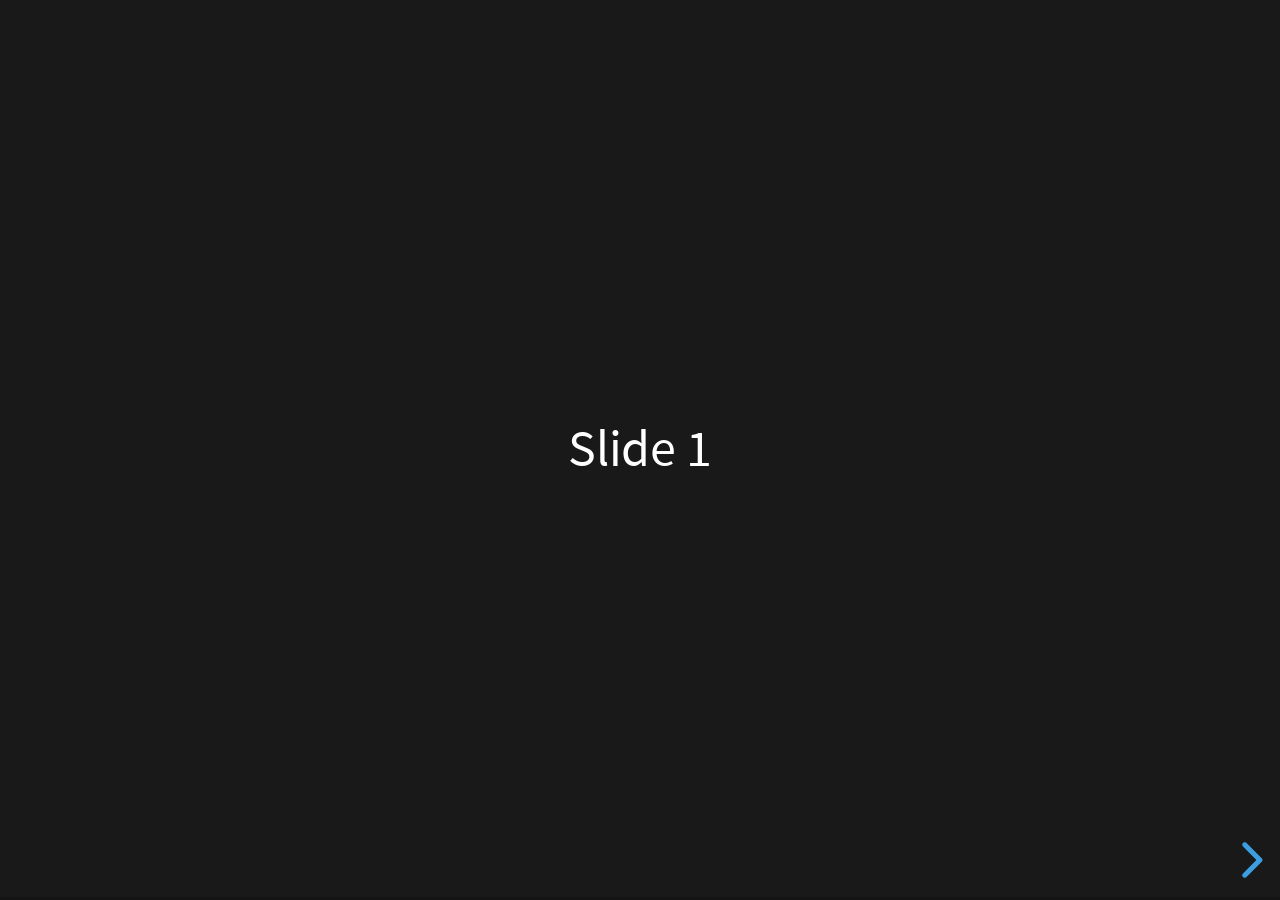
<file: reveal.js/index.html>
<!DOCTYPE html>
<html lang="en">
	<head>
		<meta charset="utf-8" />
		<meta
			name="viewport"
			content="width=device-width, initial-scale=1.0, maximum-scale=1.0, user-scalable=no"
		/>

		<title>reveal.js</title>

		<link rel="stylesheet" href="dist/reset.css" />
		<link rel="stylesheet" href="dist/reveal.css" />
		<link rel="stylesheet" href="dist/theme/black.css" />

		<!-- Theme used for syntax highlighted code -->
		<link rel="stylesheet" href="dist/plugin/highlight/monokai.css" />
	</head>
	<body>
		<div class="reveal">
			<div class="slides">
				<section>Slide 1</section>
				<section>Slide 2</section>
			</div>
		</div>

		<script src="dist/reveal.js"></script>
		<script src="dist/plugin/notes.js"></script>
		<script src="dist/plugin/markdown.js"></script>
		<script src="dist/plugin/highlight.js"></script>
		<script>
			// More info about initialization & config:
			// - https://revealjs.com/initialization/
			// - https://revealjs.com/config/
			Reveal.initialize({
				hash: true,

				// Learn about plugins: https://revealjs.com/plugins/
				plugins: [RevealMarkdown, RevealHighlight, RevealNotes],
			});
		</script>
	</body>
</html>
</file>
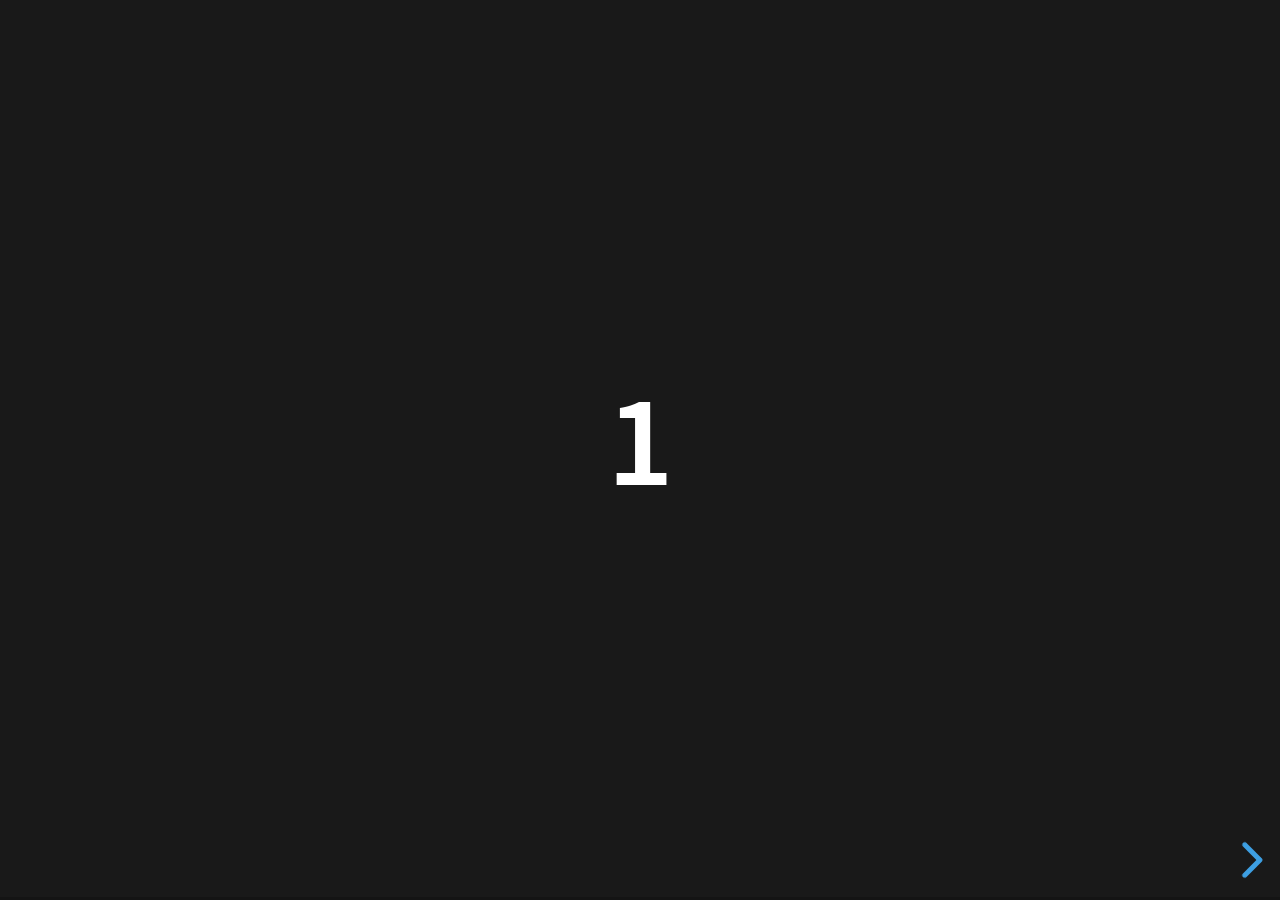
<file: reveal.js/examples/500-slides.html>
<!DOCTYPE html>
<html lang="en">
	<head>
		<meta charset="utf-8" />

		<title>reveal.js - 500 slides</title>

		<meta
			name="viewport"
			content="width=device-width, initial-scale=1.0, maximum-scale=1.0, user-scalable=no"
		/>

		<link rel="stylesheet" href="../dist/reveal.css" />
		<link rel="stylesheet" href="../dist/theme/black.css" />
	</head>

	<body>
		<div class="reveal">
			<div class="slides">
				<section><h1>1</h1></section>
				<section><h1>2</h1></section>
				<section><h1>3</h1></section>
				<section><h1>4</h1></section>
				<section><h1>5</h1></section>
				<section><h1>6</h1></section>
				<section><h1>7</h1></section>
				<section><h1>8</h1></section>
				<section><h1>9</h1></section>
				<section><h1>10</h1></section>
				<section><h1>11</h1></section>
				<section><h1>12</h1></section>
				<section><h1>13</h1></section>
				<section><h1>14</h1></section>
				<section><h1>15</h1></section>
				<section><h1>16</h1></section>
				<section><h1>17</h1></section>
				<section><h1>18</h1></section>
				<section><h1>19</h1></section>
				<section><h1>20</h1></section>
				<section><h1>21</h1></section>
				<section><h1>22</h1></section>
				<section><h1>23</h1></section>
				<section><h1>24</h1></section>
				<section><h1>25</h1></section>
				<section><h1>26</h1></section>
				<section><h1>27</h1></section>
				<section><h1>28</h1></section>
				<section><h1>29</h1></section>
				<section><h1>30</h1></section>
				<section><h1>31</h1></section>
				<section><h1>32</h1></section>
				<section><h1>33</h1></section>
				<section><h1>34</h1></section>
				<section><h1>35</h1></section>
				<section><h1>36</h1></section>
				<section><h1>37</h1></section>
				<section><h1>38</h1></section>
				<section><h1>39</h1></section>
				<section><h1>40</h1></section>
				<section><h1>41</h1></section>
				<section><h1>42</h1></section>
				<section><h1>43</h1></section>
				<section><h1>44</h1></section>
				<section><h1>45</h1></section>
				<section><h1>46</h1></section>
				<section><h1>47</h1></section>
				<section><h1>48</h1></section>
				<section><h1>49</h1></section>
				<section><h1>50</h1></section>
				<section><h1>51</h1></section>
				<section><h1>52</h1></section>
				<section><h1>53</h1></section>
				<section><h1>54</h1></section>
				<section><h1>55</h1></section>
				<section><h1>56</h1></section>
				<section><h1>57</h1></section>
				<section><h1>58</h1></section>
				<section><h1>59</h1></section>
				<section><h1>60</h1></section>
				<section><h1>61</h1></section>
				<section><h1>62</h1></section>
				<section><h1>63</h1></section>
				<section><h1>64</h1></section>
				<section><h1>65</h1></section>
				<section><h1>66</h1></section>
				<section><h1>67</h1></section>
				<section><h1>68</h1></section>
				<section><h1>69</h1></section>
				<section><h1>70</h1></section>
				<section><h1>71</h1></section>
				<section><h1>72</h1></section>
				<section><h1>73</h1></section>
				<section><h1>74</h1></section>
				<section><h1>75</h1></section>
				<section><h1>76</h1></section>
				<section><h1>77</h1></section>
				<section><h1>78</h1></section>
				<section><h1>79</h1></section>
				<section><h1>80</h1></section>
				<section><h1>81</h1></section>
				<section><h1>82</h1></section>
				<section><h1>83</h1></section>
				<section><h1>84</h1></section>
				<section><h1>85</h1></section>
				<section><h1>86</h1></section>
				<section><h1>87</h1></section>
				<section><h1>88</h1></section>
				<section><h1>89</h1></section>
				<section><h1>90</h1></section>
				<section><h1>91</h1></section>
				<section><h1>92</h1></section>
				<section><h1>93</h1></section>
				<section><h1>94</h1></section>
				<section><h1>95</h1></section>
				<section><h1>96</h1></section>
				<section><h1>97</h1></section>
				<section><h1>98</h1></section>
				<section><h1>99</h1></section>
				<section><h1>100</h1></section>
				<section><h1>101</h1></section>
				<section><h1>102</h1></section>
				<section><h1>103</h1></section>
				<section><h1>104</h1></section>
				<section><h1>105</h1></section>
				<section><h1>106</h1></section>
				<section><h1>107</h1></section>
				<section><h1>108</h1></section>
				<section><h1>109</h1></section>
				<section><h1>110</h1></section>
				<section><h1>111</h1></section>
				<section><h1>112</h1></section>
				<section><h1>113</h1></section>
				<section><h1>114</h1></section>
				<section><h1>115</h1></section>
				<section><h1>116</h1></section>
				<section><h1>117</h1></section>
				<section><h1>118</h1></section>
				<section><h1>119</h1></section>
				<section><h1>120</h1></section>
				<section><h1>121</h1></section>
				<section><h1>122</h1></section>
				<section><h1>123</h1></section>
				<section><h1>124</h1></section>
				<section><h1>125</h1></section>
				<section><h1>126</h1></section>
				<section><h1>127</h1></section>
				<section><h1>128</h1></section>
				<section><h1>129</h1></section>
				<section><h1>130</h1></section>
				<section><h1>131</h1></section>
				<section><h1>132</h1></section>
				<section><h1>133</h1></section>
				<section><h1>134</h1></section>
				<section><h1>135</h1></section>
				<section><h1>136</h1></section>
				<section><h1>137</h1></section>
				<section><h1>138</h1></section>
				<section><h1>139</h1></section>
				<section><h1>140</h1></section>
				<section><h1>141</h1></section>
				<section><h1>142</h1></section>
				<section><h1>143</h1></section>
				<section><h1>144</h1></section>
				<section><h1>145</h1></section>
				<section><h1>146</h1></section>
				<section><h1>147</h1></section>
				<section><h1>148</h1></section>
				<section><h1>149</h1></section>
				<section><h1>150</h1></section>
				<section><h1>151</h1></section>
				<section><h1>152</h1></section>
				<section><h1>153</h1></section>
				<section><h1>154</h1></section>
				<section><h1>155</h1></section>
				<section><h1>156</h1></section>
				<section><h1>157</h1></section>
				<section><h1>158</h1></section>
				<section><h1>159</h1></section>
				<section><h1>160</h1></section>
				<section><h1>161</h1></section>
				<section><h1>162</h1></section>
				<section><h1>163</h1></section>
				<section><h1>164</h1></section>
				<section><h1>165</h1></section>
				<section><h1>166</h1></section>
				<section><h1>167</h1></section>
				<section><h1>168</h1></section>
				<section><h1>169</h1></section>
				<section><h1>170</h1></section>
				<section><h1>171</h1></section>
				<section><h1>172</h1></section>
				<section><h1>173</h1></section>
				<section><h1>174</h1></section>
				<section><h1>175</h1></section>
				<section><h1>176</h1></section>
				<section><h1>177</h1></section>
				<section><h1>178</h1></section>
				<section><h1>179</h1></section>
				<section><h1>180</h1></section>
				<section><h1>181</h1></section>
				<section><h1>182</h1></section>
				<section><h1>183</h1></section>
				<section><h1>184</h1></section>
				<section><h1>185</h1></section>
				<section><h1>186</h1></section>
				<section><h1>187</h1></section>
				<section><h1>188</h1></section>
				<section><h1>189</h1></section>
				<section><h1>190</h1></section>
				<section><h1>191</h1></section>
				<section><h1>192</h1></section>
				<section><h1>193</h1></section>
				<section><h1>194</h1></section>
				<section><h1>195</h1></section>
				<section><h1>196</h1></section>
				<section><h1>197</h1></section>
				<section><h1>198</h1></section>
				<section><h1>199</h1></section>
				<section><h1>200</h1></section>
				<section><h1>201</h1></section>
				<section><h1>202</h1></section>
				<section><h1>203</h1></section>
				<section><h1>204</h1></section>
				<section><h1>205</h1></section>
				<section><h1>206</h1></section>
				<section><h1>207</h1></section>
				<section><h1>208</h1></section>
				<section><h1>209</h1></section>
				<section><h1>210</h1></section>
				<section><h1>211</h1></section>
				<section><h1>212</h1></section>
				<section><h1>213</h1></section>
				<section><h1>214</h1></section>
				<section><h1>215</h1></section>
				<section><h1>216</h1></section>
				<section><h1>217</h1></section>
				<section><h1>218</h1></section>
				<section><h1>219</h1></section>
				<section><h1>220</h1></section>
				<section><h1>221</h1></section>
				<section><h1>222</h1></section>
				<section><h1>223</h1></section>
				<section><h1>224</h1></section>
				<section><h1>225</h1></section>
				<section><h1>226</h1></section>
				<section><h1>227</h1></section>
				<section><h1>228</h1></section>
				<section><h1>229</h1></section>
				<section><h1>230</h1></section>
				<section><h1>231</h1></section>
				<section><h1>232</h1></section>
				<section><h1>233</h1></section>
				<section><h1>234</h1></section>
				<section><h1>235</h1></section>
				<section><h1>236</h1></section>
				<section><h1>237</h1></section>
				<section><h1>238</h1></section>
				<section><h1>239</h1></section>
				<section><h1>240</h1></section>
				<section><h1>241</h1></section>
				<section><h1>242</h1></section>
				<section><h1>243</h1></section>
				<section><h1>244</h1></section>
				<section><h1>245</h1></section>
				<section><h1>246</h1></section>
				<section><h1>247</h1></section>
				<section><h1>248</h1></section>
				<section><h1>249</h1></section>
				<section><h1>250</h1></section>
				<section><h1>251</h1></section>
				<section><h1>252</h1></section>
				<section><h1>253</h1></section>
				<section><h1>254</h1></section>
				<section><h1>255</h1></section>
				<section><h1>256</h1></section>
				<section><h1>257</h1></section>
				<section><h1>258</h1></section>
				<section><h1>259</h1></section>
				<section><h1>260</h1></section>
				<section><h1>261</h1></section>
				<section><h1>262</h1></section>
				<section><h1>263</h1></section>
				<section><h1>264</h1></section>
				<section><h1>265</h1></section>
				<section><h1>266</h1></section>
				<section><h1>267</h1></section>
				<section><h1>268</h1></section>
				<section><h1>269</h1></section>
				<section><h1>270</h1></section>
				<section><h1>271</h1></section>
				<section><h1>272</h1></section>
				<section><h1>273</h1></section>
				<section><h1>274</h1></section>
				<section><h1>275</h1></section>
				<section><h1>276</h1></section>
				<section><h1>277</h1></section>
				<section><h1>278</h1></section>
				<section><h1>279</h1></section>
				<section><h1>280</h1></section>
				<section><h1>281</h1></section>
				<section><h1>282</h1></section>
				<section><h1>283</h1></section>
				<section><h1>284</h1></section>
				<section><h1>285</h1></section>
				<section><h1>286</h1></section>
				<section><h1>287</h1></section>
				<section><h1>288</h1></section>
				<section><h1>289</h1></section>
				<section><h1>290</h1></section>
				<section><h1>291</h1></section>
				<section><h1>292</h1></section>
				<section><h1>293</h1></section>
				<section><h1>294</h1></section>
				<section><h1>295</h1></section>
				<section><h1>296</h1></section>
				<section><h1>297</h1></section>
				<section><h1>298</h1></section>
				<section><h1>299</h1></section>
				<section><h1>300</h1></section>
				<section><h1>301</h1></section>
				<section><h1>302</h1></section>
				<section><h1>303</h1></section>
				<section><h1>304</h1></section>
				<section><h1>305</h1></section>
				<section><h1>306</h1></section>
				<section><h1>307</h1></section>
				<section><h1>308</h1></section>
				<section><h1>309</h1></section>
				<section><h1>310</h1></section>
				<section><h1>311</h1></section>
				<section><h1>312</h1></section>
				<section><h1>313</h1></section>
				<section><h1>314</h1></section>
				<section><h1>315</h1></section>
				<section><h1>316</h1></section>
				<section><h1>317</h1></section>
				<section><h1>318</h1></section>
				<section><h1>319</h1></section>
				<section><h1>320</h1></section>
				<section><h1>321</h1></section>
				<section><h1>322</h1></section>
				<section><h1>323</h1></section>
				<section><h1>324</h1></section>
				<section><h1>325</h1></section>
				<section><h1>326</h1></section>
				<section><h1>327</h1></section>
				<section><h1>328</h1></section>
				<section><h1>329</h1></section>
				<section><h1>330</h1></section>
				<section><h1>331</h1></section>
				<section><h1>332</h1></section>
				<section><h1>333</h1></section>
				<section><h1>334</h1></section>
				<section><h1>335</h1></section>
				<section><h1>336</h1></section>
				<section><h1>337</h1></section>
				<section><h1>338</h1></section>
				<section><h1>339</h1></section>
				<section><h1>340</h1></section>
				<section><h1>341</h1></section>
				<section><h1>342</h1></section>
				<section><h1>343</h1></section>
				<section><h1>344</h1></section>
				<section><h1>345</h1></section>
				<section><h1>346</h1></section>
				<section><h1>347</h1></section>
				<section><h1>348</h1></section>
				<section><h1>349</h1></section>
				<section><h1>350</h1></section>
				<section><h1>351</h1></section>
				<section><h1>352</h1></section>
				<section><h1>353</h1></section>
				<section><h1>354</h1></section>
				<section><h1>355</h1></section>
				<section><h1>356</h1></section>
				<section><h1>357</h1></section>
				<section><h1>358</h1></section>
				<section><h1>359</h1></section>
				<section><h1>360</h1></section>
				<section><h1>361</h1></section>
				<section><h1>362</h1></section>
				<section><h1>363</h1></section>
				<section><h1>364</h1></section>
				<section><h1>365</h1></section>
				<section><h1>366</h1></section>
				<section><h1>367</h1></section>
				<section><h1>368</h1></section>
				<section><h1>369</h1></section>
				<section><h1>370</h1></section>
				<section><h1>371</h1></section>
				<section><h1>372</h1></section>
				<section><h1>373</h1></section>
				<section><h1>374</h1></section>
				<section><h1>375</h1></section>
				<section><h1>376</h1></section>
				<section><h1>377</h1></section>
				<section><h1>378</h1></section>
				<section><h1>379</h1></section>
				<section><h1>380</h1></section>
				<section><h1>381</h1></section>
				<section><h1>382</h1></section>
				<section><h1>383</h1></section>
				<section><h1>384</h1></section>
				<section><h1>385</h1></section>
				<section><h1>386</h1></section>
				<section><h1>387</h1></section>
				<section><h1>388</h1></section>
				<section><h1>389</h1></section>
				<section><h1>390</h1></section>
				<section><h1>391</h1></section>
				<section><h1>392</h1></section>
				<section><h1>393</h1></section>
				<section><h1>394</h1></section>
				<section><h1>395</h1></section>
				<section><h1>396</h1></section>
				<section><h1>397</h1></section>
				<section><h1>398</h1></section>
				<section><h1>399</h1></section>
				<section><h1>400</h1></section>
				<section><h1>401</h1></section>
				<section><h1>402</h1></section>
				<section><h1>403</h1></section>
				<section><h1>404</h1></section>
				<section><h1>405</h1></section>
				<section><h1>406</h1></section>
				<section><h1>407</h1></section>
				<section><h1>408</h1></section>
				<section><h1>409</h1></section>
				<section><h1>410</h1></section>
				<section><h1>411</h1></section>
				<section><h1>412</h1></section>
				<section><h1>413</h1></section>
				<section><h1>414</h1></section>
				<section><h1>415</h1></section>
				<section><h1>416</h1></section>
				<section><h1>417</h1></section>
				<section><h1>418</h1></section>
				<section><h1>419</h1></section>
				<section><h1>420</h1></section>
				<section><h1>421</h1></section>
				<section><h1>422</h1></section>
				<section><h1>423</h1></section>
				<section><h1>424</h1></section>
				<section><h1>425</h1></section>
				<section><h1>426</h1></section>
				<section><h1>427</h1></section>
				<section><h1>428</h1></section>
				<section><h1>429</h1></section>
				<section><h1>430</h1></section>
				<section><h1>431</h1></section>
				<section><h1>432</h1></section>
				<section><h1>433</h1></section>
				<section><h1>434</h1></section>
				<section><h1>435</h1></section>
				<section><h1>436</h1></section>
				<section><h1>437</h1></section>
				<section><h1>438</h1></section>
				<section><h1>439</h1></section>
				<section><h1>440</h1></section>
				<section><h1>441</h1></section>
				<section><h1>442</h1></section>
				<section><h1>443</h1></section>
				<section><h1>444</h1></section>
				<section><h1>445</h1></section>
				<section><h1>446</h1></section>
				<section><h1>447</h1></section>
				<section><h1>448</h1></section>
				<section><h1>449</h1></section>
				<section><h1>450</h1></section>
				<section><h1>451</h1></section>
				<section><h1>452</h1></section>
				<section><h1>453</h1></section>
				<section><h1>454</h1></section>
				<section><h1>455</h1></section>
				<section><h1>456</h1></section>
				<section><h1>457</h1></section>
				<section><h1>458</h1></section>
				<section><h1>459</h1></section>
				<section><h1>460</h1></section>
				<section><h1>461</h1></section>
				<section><h1>462</h1></section>
				<section><h1>463</h1></section>
				<section><h1>464</h1></section>
				<section><h1>465</h1></section>
				<section><h1>466</h1></section>
				<section><h1>467</h1></section>
				<section><h1>468</h1></section>
				<section><h1>469</h1></section>
				<section><h1>470</h1></section>
				<section><h1>471</h1></section>
				<section><h1>472</h1></section>
				<section><h1>473</h1></section>
				<section><h1>474</h1></section>
				<section><h1>475</h1></section>
				<section><h1>476</h1></section>
				<section><h1>477</h1></section>
				<section><h1>478</h1></section>
				<section><h1>479</h1></section>
				<section><h1>480</h1></section>
				<section><h1>481</h1></section>
				<section><h1>482</h1></section>
				<section><h1>483</h1></section>
				<section><h1>484</h1></section>
				<section><h1>485</h1></section>
				<section><h1>486</h1></section>
				<section><h1>487</h1></section>
				<section><h1>488</h1></section>
				<section><h1>489</h1></section>
				<section><h1>490</h1></section>
				<section><h1>491</h1></section>
				<section><h1>492</h1></section>
				<section><h1>493</h1></section>
				<section><h1>494</h1></section>
				<section><h1>495</h1></section>
				<section><h1>496</h1></section>
				<section><h1>497</h1></section>
				<section><h1>498</h1></section>
				<section><h1>499</h1></section>
			</div>
		</div>

		<script src="../dist/reveal.js"></script>
		<script>
			Reveal.initialize({
				transition: 'linear',
			});
		</script>
	</body>
</html>
</file>
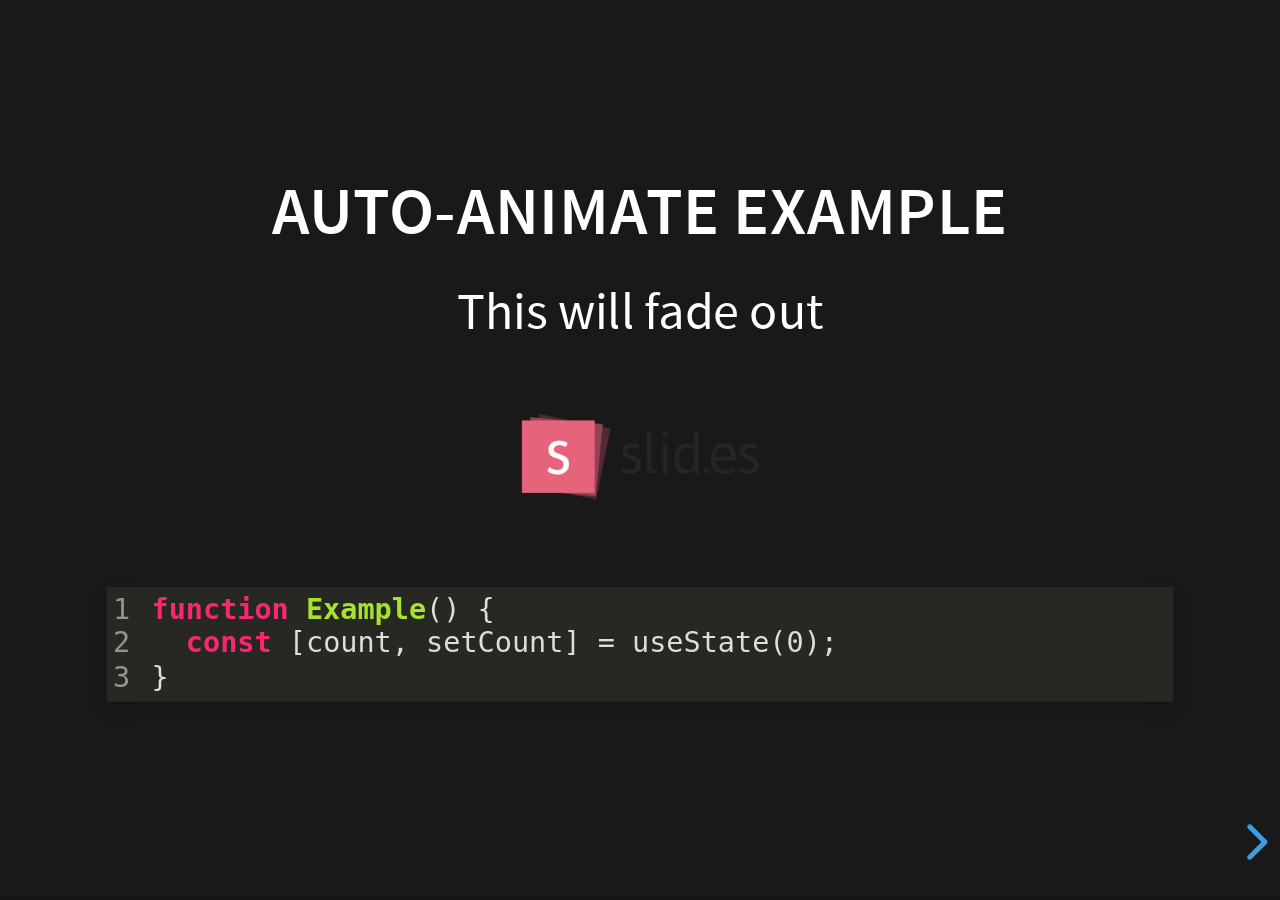
<file: reveal.js/examples/auto-animate.html>
<!DOCTYPE html>
<html lang="en">
	<head>
		<meta charset="utf-8" />

		<title>reveal.js - Auto Animate</title>

		<meta
			name="viewport"
			content="width=device-width, initial-scale=1.0, maximum-scale=1.0, user-scalable=no"
		/>

		<link rel="stylesheet" href="../dist/reveal.css" />
		<link rel="stylesheet" href="../dist/theme/black.css" id="theme" />
		<link rel="stylesheet" href="../dist/plugin/highlight/monokai.css" />
	</head>

	<body>
		<div class="reveal">
			<div class="slides">
				<section data-auto-animate data-auto-animate-unmatched="fade">
					<h3>Auto-Animate Example</h3>
					<p>This will fade out</p>
					<img src="assets/image1.png" style="height: 100px" />
					<pre data-id="code"><code data-line-numbers class="hljs" data-trim>
						function Example() {
						  const [count, setCount] = useState(0);
						}
					</code></pre>
				</section>
				<section data-auto-animate data-auto-animate-unmatched="fade">
					<h3>Auto-Animate Example</h3>
					<p style="opacity: 0.2; margin-top: 100px">This will fade out</p>
					<p>This element is unmatched</p>
					<img src="assets/image1.png" style="height: 150px" />
					<pre data-id="code"><code data-line-numbers class="hljs" data-trim>
						function Example() {
						  New line!
						  const [count, setCount] = useState(0);
						}
					</code></pre>
				</section>

				<section data-auto-animate>
					<p data-id="text-props" style="background: #555; line-height: 1em; letter-spacing: 0em">
						Line Height & Letter Spacing
					</p>
				</section>
				<section data-auto-animate>
					<p data-id="text-props" style="background: #555; line-height: 3em; letter-spacing: 0.2em">
						Line Height & Letter Spacing
					</p>
				</section>

				<section>
					<section data-auto-animate>
						<pre data-id="code"><code data-line-numbers class="hljs" data-trim>
							import React, { useState } from 'react';

							function Example() {
							  const [count, setCount] = useState(0);

							  return (
							    ...
							  );
							}
						</code></pre>
					</section>
					<section data-auto-animate>
						<pre data-id="code"><code data-line-numbers class="hljs" data-trim>
							function Example() {
							  const [count, setCount] = useState(0);

							  return (
							    &lt;div&gt;
							      &lt;p&gt;You clicked {count} times&lt;/p&gt;
							      &lt;button onClick={() =&gt; setCount(count + 1)}&gt;
							        Click me
							      &lt;/button&gt;
							    &lt;/div&gt;
							  );
							}
						</code></pre>
					</section>
					<section data-auto-animate>
						<pre data-id="code"><code data-line-numbers class="hljs" data-trim>
							function Example() {
							  // A comment!
							  const [count, setCount] = useState(0);

							  return (
							    &lt;div&gt;
							      &lt;p&gt;You clicked {count} times&lt;/p&gt;
							      &lt;button onClick={() =&gt; setCount(count + 1)}&gt;
							        Click me
							      &lt;/button&gt;
							    &lt;/div&gt;
							  );
							}
						</code></pre>
					</section>
				</section>

				<section>
					<section data-auto-animate>
						<h3>Swapping list items</h3>
						<ul>
							<li>One</li>
							<li>Two</li>
							<li>Three</li>
						</ul>
					</section>
					<section data-auto-animate>
						<h3>Swapping list items</h3>
						<ul>
							<li>Two</li>
							<li>One</li>
							<li>Three</li>
						</ul>
					</section>
					<section data-auto-animate>
						<h3>Swapping list items</h3>
						<ul>
							<li>Two</li>
							<li>Three</li>
							<li>One</li>
						</ul>
					</section>
				</section>

				<section data-auto-animate style="height: 600px">
					<h3 style="opacity: 0.3; font-size: 18px">SLIDE 1</h3>
					<h2 data-id="title" style="margin-top: 260px">Animate Anything</h2>
					<div
						data-id="1"
						style="
							background: white;
							position: absolute;
							top: 150px;
							left: 16%;
							width: 60px;
							height: 60px;
						"
					></div>
					<div
						data-id="2"
						style="
							background: white;
							position: absolute;
							top: 150px;
							left: 36%;
							width: 60px;
							height: 60px;
						"
					></div>
					<div
						data-id="3"
						style="
							background: white;
							position: absolute;
							top: 150px;
							left: 56%;
							width: 60px;
							height: 60px;
						"
					></div>
					<div
						data-id="4"
						style="
							background: white;
							position: absolute;
							top: 150px;
							left: 76%;
							width: 60px;
							height: 60px;
						"
					></div>
				</section>
				<section data-auto-animate style="height: 600px">
					<h3 style="opacity: 0.3; font-size: 18px">SLIDE 2</h3>
					<h2 data-id="title" style="margin-top: 500px">With Auto Animate</h2>
					<div
						data-id="1"
						style="
							background: cyan;
							position: absolute;
							bottom: 190px;
							left: 16%;
							width: 60px;
							height: 60px;
						"
					></div>
					<div
						data-id="2"
						style="
							background: magenta;
							position: absolute;
							bottom: 190px;
							left: 36%;
							width: 60px;
							height: 160px;
						"
					></div>
					<div
						data-id="3"
						style="
							background: yellow;
							position: absolute;
							bottom: 190px;
							left: 56%;
							width: 60px;
							height: 260px;
						"
					></div>
					<div
						data-id="4"
						style="
							background: red;
							position: absolute;
							bottom: 190px;
							left: 76%;
							width: 60px;
							height: 360px;
						"
					></div>
				</section>
				<section data-auto-animate style="height: 600px">
					<h3 style="opacity: 0.3; font-size: 18px">SLIDE 3</h3>
					<h2 data-id="title" style="margin-top: 500px; opacity: 0">With Auto Animate</h2>
					<div
						data-id="1"
						style="
							background: cyan;
							position: absolute;
							top: 50%;
							left: 50%;
							width: 400px;
							height: 400px;
							margin: -200px 0 0 -200px;
							border-radius: 400px;
						"
					></div>
					<div
						data-id="2"
						style="
							background: magenta;
							position: absolute;
							top: 50%;
							left: 50%;
							width: 300px;
							height: 300px;
							margin: -150px 0 0 -150px;
							border-radius: 400px;
						"
					></div>
					<div
						data-id="3"
						style="
							background: yellow;
							position: absolute;
							top: 50%;
							left: 50%;
							width: 200px;
							height: 200px;
							margin: -100px 0 0 -100px;
							border-radius: 400px;
						"
					></div>
					<div
						data-id="4"
						style="
							background: red;
							position: absolute;
							top: 50%;
							left: 50%;
							width: 100px;
							height: 100px;
							margin: -50px 0 0 -50px;
							border-radius: 400px;
						"
					></div>
				</section>
				<section data-auto-animate style="height: 600px">
					<h3 style="opacity: 0.3; font-size: 18px">SLIDE 3</h3>
					<h2 data-id="title" style="margin-top: 500px; opacity: 0">With Auto Animate</h2>
					<div
						data-id="1"
						style="
							background: red;
							position: absolute;
							top: 250px;
							left: 16%;
							width: 60px;
							height: 60px;
						"
					></div>
					<div
						data-id="2"
						style="
							background: yellow;
							position: absolute;
							top: 250px;
							left: 36%;
							width: 60px;
							height: 60px;
						"
					></div>
					<div
						data-id="3"
						style="
							background: magenta;
							position: absolute;
							top: 250px;
							left: 56%;
							width: 60px;
							height: 60px;
						"
					></div>
					<div
						data-id="4"
						style="
							background: cyan;
							position: absolute;
							top: 250px;
							left: 76%;
							width: 60px;
							height: 60px;
						"
					></div>
				</section>

				<section data-auto-animate data-auto-animate-id="a">
					<h2>data-auto-animate-id="a"</h2>
					<h3>A1</h3>
				</section>
				<section data-auto-animate data-auto-animate-id="a">
					<h2>data-auto-animate-id="a"</h2>
					<h3>A1</h3>
					<h3>A2</h3>
				</section>
				<section data-auto-animate data-auto-animate-id="b">
					<h2>data-auto-animate-id="b"</h2>
					<h3>B1</h3>
				</section>
				<section data-auto-animate data-auto-animate-id="b">
					<h2>data-auto-animate-id="b"</h2>
					<h3>B1</h3>
					<h3>B2</h3>
				</section>

				<section>
					<section id="stacked-slide-1" data-auto-animate>
						<a href="#/stacked-slide-1">Slide 1</a><br />
						<a href="#/stacked-slide-2">Slide 2</a><br />
						<a href="#/stacked-slide-3">Slide 3</a><br />
						<a href="#/stacked-slide-4">Slide 4</a><br />
						<div
							data-id="anim"
							style="
								background: indigo;
								padding: 8px;
								width: 50px;
								height: 50px;
								position: absolute;
								left: 0px;
							"
						>
							A
						</div>
					</section>
					<section id="stacked-slide-2" data-auto-animate>
						<a href="#/stacked-slide-1">Slide 1</a><br />
						<a href="#/stacked-slide-2">Slide 2</a><br />
						<a href="#/stacked-slide-3">Slide 3</a><br />
						<a href="#/stacked-slide-4">Slide 4</a><br />
						<div
							data-id="anim"
							style="
								background: indigo;
								padding: 8px;
								width: 50px;
								height: 50px;
								position: absolute;
								left: 25%;
							"
						>
							A
						</div>
					</section>
					<section id="stacked-slide-3" data-auto-animate>
						<a href="#/stacked-slide-1">Slide 1</a><br />
						<a href="#/stacked-slide-2">Slide 2</a><br />
						<a href="#/stacked-slide-3">Slide 3</a><br />
						<a href="#/stacked-slide-4">Slide 4</a><br />
						<div
							data-id="anim"
							style="
								background: indigo;
								padding: 8px;
								width: 50px;
								height: 50px;
								position: absolute;
								left: 50%;
							"
						>
							A
						</div>
					</section>
					<section id="stacked-slide-4" data-auto-animate>
						<a href="#/stacked-slide-1">Slide 1</a><br />
						<a href="#/stacked-slide-2">Slide 2</a><br />
						<a href="#/stacked-slide-3">Slide 3</a><br />
						<a href="#/stacked-slide-4">Slide 4</a><br />
						<div
							data-id="anim"
							style="
								background: indigo;
								padding: 8px;
								width: 50px;
								height: 50px;
								position: absolute;
								left: 75%;
							"
						>
							A
						</div>
					</section>
				</section>
			</div>
		</div>

		<script src="../dist/reveal.js"></script>
		<script src="../dist/plugin/highlight.js"></script>
		<script>
			Reveal.initialize({
				center: true,
				hash: true,
				plugins: [RevealHighlight],
			});
		</script>
	</body>
</html>
</file>
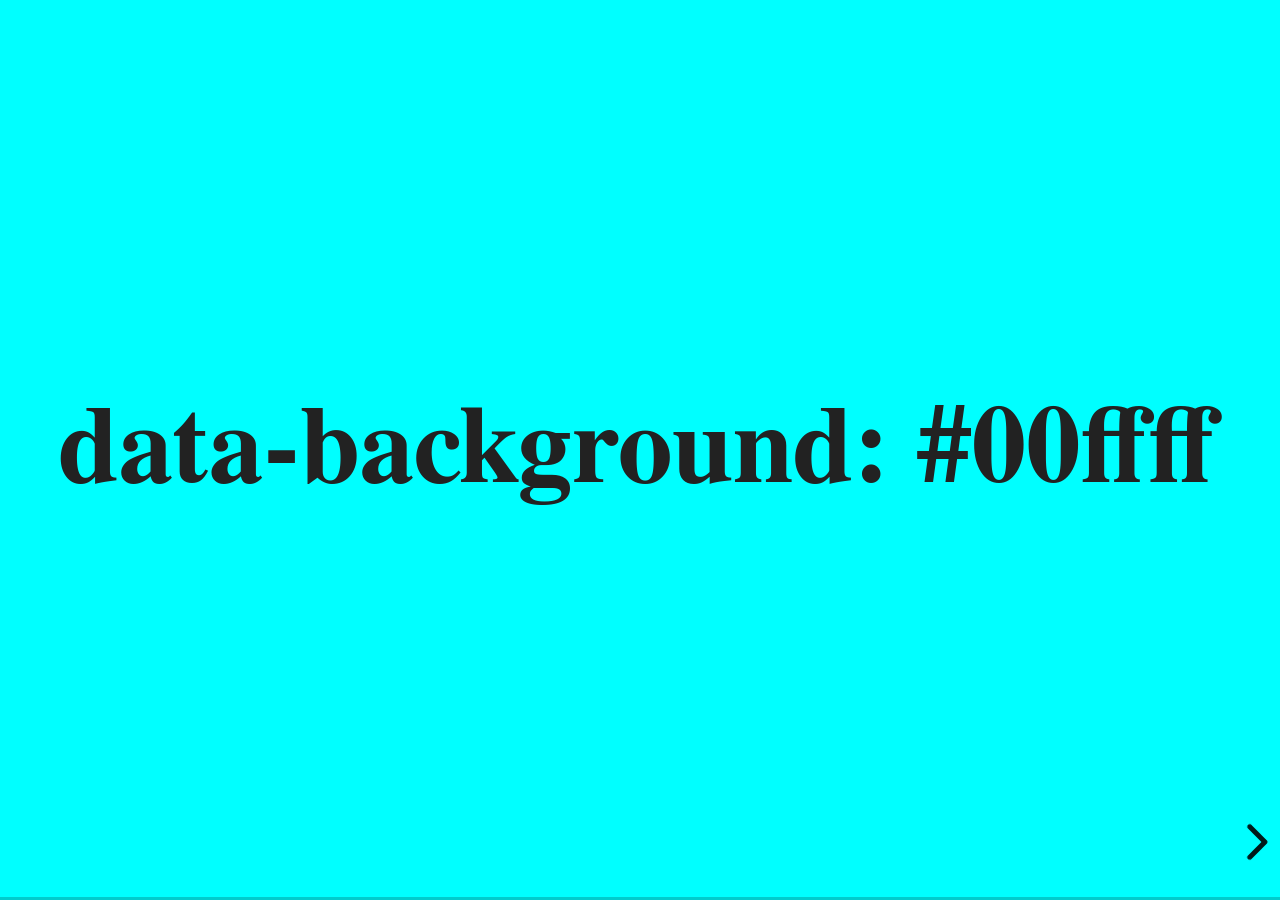
<file: reveal.js/examples/backgrounds.html>
<!DOCTYPE html>
<html lang="en">
	<head>
		<meta charset="utf-8" />

		<title>reveal.js - Slide Backgrounds</title>

		<meta
			name="viewport"
			content="width=device-width, initial-scale=1.0, maximum-scale=1.0, user-scalable=no"
		/>

		<link rel="stylesheet" href="../dist/reveal.css" />
		<link rel="stylesheet" href="../dist/theme/serif.css" id="theme" />
		<style type="text/css" media="screen">
			.slides section.has-dark-background,
			.slides section.has-dark-background h2 {
				color: #fff;
			}
			.slides section.has-light-background,
			.slides section.has-light-background h2 {
				color: #222;
			}
		</style>
	</head>

	<body>
		<div class="reveal">
			<div class="slides">
				<section data-background="#00ffff">
					<h2>data-background: #00ffff</h2>
				</section>

				<section data-background="#bb00bb">
					<h2>data-background: #bb00bb</h2>
				</section>

				<section data-background-color="lightblue">
					<h2>data-background: lightblue</h2>
				</section>

				<section>
					<section data-background="#ff0000">
						<h2>data-background: #ff0000</h2>
					</section>
					<section data-background="rgba(0, 0, 0, 0.2)">
						<h2>data-background: rgba(0, 0, 0, 0.2)</h2>
					</section>
					<section data-background="salmon">
						<h2>data-background: salmon</h2>
					</section>
				</section>

				<section data-background="rgba(0, 100, 100, 0.2)">
					<section>
						<h2>Background applied to stack</h2>
					</section>
					<section>
						<h2>Background applied to stack</h2>
					</section>
					<section data-background="rgb(66, 66, 66)">
						<h2>Background applied to slide inside of stack</h2>
					</section>
				</section>

				<section data-background-transition="slide" data-background="assets/image1.png">
					<h2>Background image</h2>
				</section>

				<section>
					<section data-background-transition="slide" data-background="assets/image1.png">
						<h2>Background image</h2>
					</section>
					<section data-background-transition="slide" data-background="assets/image1.png">
						<h2>Background image</h2>
					</section>
				</section>

				<section
					data-background="assets/image2.png"
					data-background-size="100px"
					data-background-repeat="repeat"
					data-background-color="#111"
				>
					<h2>Background image</h2>
					<pre>
data-background-size="100px" data-background-repeat="repeat" data-background-color="#111"</pre
					>
				</section>

				<section data-background="#888888">
					<h2>Same background twice (1/2)</h2>
				</section>
				<section data-background="#888888">
					<h2>Same background twice (2/2)</h2>
				</section>

				<section data-background-video="https://static.slid.es/site/homepage/v1/homepage-video-editor.mp4,https://static.slid.es/site/homepage/v1/homepage-video-editor.webm">
					<h2>Video background</h2>
				</section>

				<section
					data-background-iframe="https://slides.com/news/make-better-presentations/embed?style=hidden&autoSlide=4000"
				>
					<h2>Iframe background</h2>
				</section>

				<section>
					<section data-background="#417203">
						<h2>Same background twice vertical (1/2)</h2>
					</section>
					<section data-background="#417203">
						<h2>Same background twice vertical (2/2)</h2>
					</section>
				</section>

				<section data-background="#934f4d">
					<h2>Same background from horizontal to vertical (1/3)</h2>
				</section>
				<section>
					<section data-background="#934f4d">
						<h2>Same background from horizontal to vertical (2/3)</h2>
					</section>
					<section data-background="#934f4d">
						<h2>Same background from horizontal to vertical (3/3)</h2>
					</section>
				</section>
			</div>
		</div>

		<script src="../dist/reveal.js"></script>
		<script>
			// Full list of configuration options:
			// https://revealjs.revealjs.com/config/
			Reveal.initialize({
				center: true,

				transition: 'linear',
				// transitionSpeed: 'slow',
				// backgroundTransition: 'slide'
			});
		</script>
	</body>
</html>
</file>
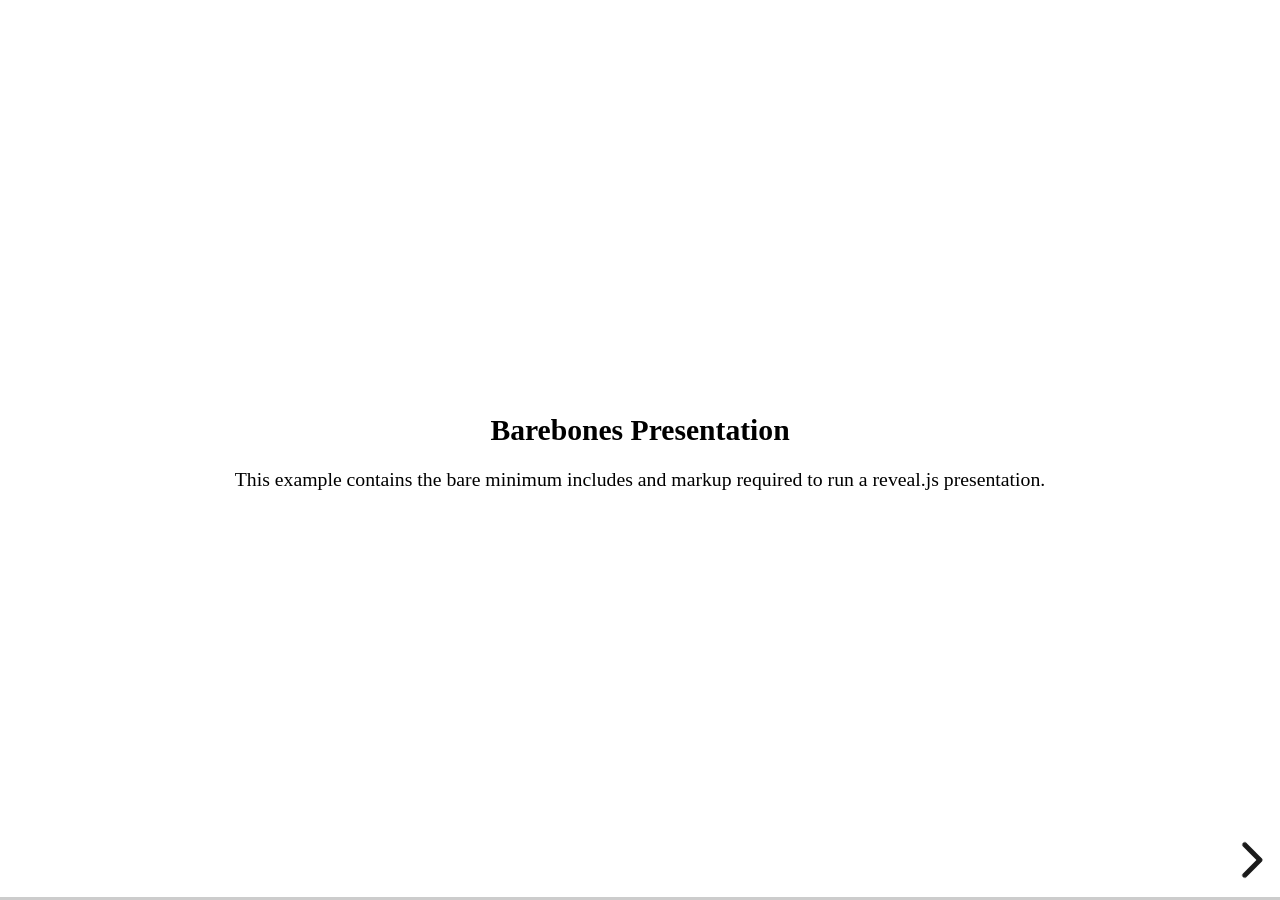
<file: reveal.js/examples/barebones.html>
<!DOCTYPE html>
<html lang="en">
	<head>
		<meta charset="utf-8" />
		<title>reveal.js - Barebones</title>
		<link rel="stylesheet" href="../dist/reveal.css" />
	</head>
	<body>
		<div class="reveal">
			<div class="slides">
				<section>
					<h2>Barebones Presentation</h2>
					<p>
						This example contains the bare minimum includes and markup required to run a reveal.js
						presentation.
					</p>
				</section>

				<section>
					<h2>No Theme</h2>
					<p>There's no theme included, so it will fall back on browser defaults.</p>
				</section>
			</div>
		</div>

		<script src="../dist/reveal.js"></script>
		<script>
			Reveal.initialize();
		</script>
	</body>
</html>
</file>
<file: reveal.js/dist/reveal.css>
.reveal .stretch,.reveal .r-stretch{max-width:none;max-height:none}.reveal pre.stretch code,.reveal pre.r-stretch code{box-sizing:border-box;height:100%;max-height:100%}.reveal .r-fit-text{white-space:nowrap;display:inline-block}.reveal .r-stack{grid-template-rows:100%;display:grid}.reveal .r-stack>*{grid-area:1/1;margin:auto}.reveal .r-vstack,.reveal .r-hstack{display:flex}.reveal .r-vstack img,.reveal .r-vstack video,.reveal .r-hstack img,.reveal .r-hstack video{object-fit:contain;min-width:0;min-height:0}.reveal .r-vstack{flex-direction:column;justify-content:center;align-items:center}.reveal .r-hstack{flex-direction:row;justify-content:center;align-items:center}.reveal .items-stretch{align-items:stretch}.reveal .items-start{align-items:flex-start}.reveal .items-center{align-items:center}.reveal .items-end{align-items:flex-end}.reveal .justify-between{justify-content:space-between}.reveal .justify-around{justify-content:space-around}.reveal .justify-start{justify-content:flex-start}.reveal .justify-center{justify-content:center}.reveal .justify-end{justify-content:flex-end}html.reveal-full-page{width:100%;height:100vh;height:calc(var(--vh,1vh) * 100);height:100dvh;overflow:hidden}.reveal-viewport{color:#000;--r-controls-spacing:12px;--r-overlay-header-height:40px;--r-overlay-margin:0px;--r-overlay-padding:6px;--r-overlay-gap:5px;background-color:#fff;height:100%;margin:0;line-height:1;position:relative;overflow:hidden}@media screen and (width<=1024px),(height<=768px){.reveal-viewport{--r-overlay-header-height:26px}}.reveal-viewport:fullscreen{width:100%!important;height:100%!important;top:0!important;left:0!important;transform:none!important}.reveal .fragment{transition:all .2s}.reveal .fragment:not(.custom){opacity:0;visibility:hidden;will-change:opacity}.reveal .fragment.visible{opacity:1;visibility:inherit}.reveal .fragment.disabled{transition:none}.reveal .fragment.grow{opacity:1;visibility:inherit}.reveal .fragment.grow.visible{transform:scale(1.3)}.reveal .fragment.shrink{opacity:1;visibility:inherit}.reveal .fragment.shrink.visible{transform:scale(.7)}.reveal .fragment.zoom-in{transform:scale(.1)}.reveal .fragment.zoom-in.visible{transform:none}.reveal .fragment.fade-out{opacity:1;visibility:inherit}.reveal .fragment.fade-out.visible{opacity:0;visibility:hidden}.reveal .fragment.semi-fade-out{opacity:1;visibility:inherit}.reveal .fragment.semi-fade-out.visible{opacity:.5;visibility:inherit}.reveal .fragment.strike{opacity:1;visibility:inherit}.reveal .fragment.strike.visible{text-decoration:line-through}.reveal .fragment.fade-up{transform:translateY(40px)}.reveal .fragment.fade-up.visible{transform:translate(0)}.reveal .fragment.fade-down{transform:translateY(-40px)}.reveal .fragment.fade-down.visible{transform:translate(0)}.reveal .fragment.fade-right{transform:translate(-40px)}.reveal .fragment.fade-right.visible{transform:translate(0)}.reveal .fragment.fade-left{transform:translate(40px)}.reveal .fragment.fade-left.visible{transform:translate(0)}.reveal .fragment.fade-in-then-out,.reveal .fragment.current-visible{opacity:0;visibility:hidden}.reveal .fragment.fade-in-then-out.current-fragment,.reveal .fragment.current-visible.current-fragment{opacity:1;visibility:inherit}.reveal .fragment.fade-in-then-semi-out{opacity:0;visibility:hidden}.reveal .fragment.fade-in-then-semi-out.visible{opacity:.5;visibility:inherit}.reveal .fragment.fade-in-then-semi-out.current-fragment,.reveal .fragment.highlight-red,.reveal .fragment.highlight-current-red,.reveal .fragment.highlight-green,.reveal .fragment.highlight-current-green,.reveal .fragment.highlight-blue,.reveal .fragment.highlight-current-blue{opacity:1;visibility:inherit}.reveal .fragment.highlight-red.visible{color:#ff2c2d}.reveal .fragment.highlight-green.visible{color:#17ff2e}.reveal .fragment.highlight-blue.visible{color:#1b91ff}.reveal .fragment.highlight-current-red.current-fragment{color:#ff2c2d}.reveal .fragment.highlight-current-green.current-fragment{color:#17ff2e}.reveal .fragment.highlight-current-blue.current-fragment{color:#1b91ff}.reveal:after{content:"";font-style:italic}.reveal iframe{z-index:1}.reveal a{position:relative}@keyframes bounce-right{0%,10%,25%,40%,50%{transform:translate(0)}20%{transform:translate(10px)}30%{transform:translate(-5px)}}@keyframes bounce-left{0%,10%,25%,40%,50%{transform:translate(0)}20%{transform:translate(-10px)}30%{transform:translate(5px)}}@keyframes bounce-down{0%,10%,25%,40%,50%{transform:translateY(0)}20%{transform:translateY(10px)}30%{transform:translateY(-5px)}}.reveal .controls{top:auto;bottom:var(--r-controls-spacing);right:var(--r-controls-spacing);z-index:11;color:#000;pointer-events:none;font-size:10px;display:none;position:absolute;left:auto}.reveal .controls button{cursor:pointer;color:currentColor;z-index:2;pointer-events:auto;font-size:inherit;visibility:hidden;opacity:0;-webkit-appearance:none;-webkit-tap-highlight-color:#0000;background-color:#0000;border:0;outline:0;padding:0;transition:color .2s,opacity .2s,transform .2s;position:absolute;transform:scale(.9999)}.reveal .controls .controls-arrow:before,.reveal .controls .controls-arrow:after{content:"";transform-origin:.2em;will-change:transform;background-color:currentColor;border-radius:.25em;width:2.6em;height:.5em;transition:all .15s,background-color .8s;position:absolute;top:0;left:0}.reveal .controls .controls-arrow{width:3.6em;height:3.6em;position:relative}.reveal .controls .controls-arrow:before{transform:translate(.5em)translateY(1.55em)rotate(45deg)}.reveal .controls .controls-arrow:after{transform:translate(.5em)translateY(1.55em)rotate(-45deg)}.reveal .controls .controls-arrow:hover:before{transform:translate(.5em)translateY(1.55em)rotate(40deg)}.reveal .controls .controls-arrow:hover:after{transform:translate(.5em)translateY(1.55em)rotate(-40deg)}.reveal .controls .controls-arrow:active:before{transform:translate(.5em)translateY(1.55em)rotate(36deg)}.reveal .controls .controls-arrow:active:after{transform:translate(.5em)translateY(1.55em)rotate(-36deg)}.reveal .controls .navigate-left{bottom:3.2em;right:6.4em;transform:translate(-10px)}.reveal .controls .navigate-left.highlight{animation:2s ease-out 50 both bounce-left}.reveal .controls .navigate-right{bottom:3.2em;right:0;transform:translate(10px)}.reveal .controls .navigate-right .controls-arrow{transform:rotate(180deg)}.reveal .controls .navigate-right.highlight{animation:2s ease-out 50 both bounce-right}.reveal .controls .navigate-up{bottom:6.4em;right:3.2em;transform:translateY(-10px)}.reveal .controls .navigate-up .controls-arrow{transform:rotate(90deg)}.reveal .controls .navigate-down{padding-bottom:1.4em;bottom:-1.4em;right:3.2em;transform:translateY(10px)}.reveal .controls .navigate-down .controls-arrow{transform:rotate(-90deg)}.reveal .controls .navigate-down.highlight{animation:2s ease-out 50 both bounce-down}.reveal .controls[data-controls-back-arrows=faded] .navigate-up.enabled{opacity:.3}.reveal .controls[data-controls-back-arrows=faded] .navigate-up.enabled:hover{opacity:1}.reveal .controls[data-controls-back-arrows=hidden] .navigate-up.enabled{opacity:0;visibility:hidden}.reveal .controls .enabled{visibility:visible;opacity:.9;cursor:pointer;transform:none}.reveal .controls .enabled.fragmented{opacity:.5}.reveal .controls .enabled:hover,.reveal .controls .enabled.fragmented:hover{opacity:1}.reveal:not(.rtl) .controls[data-controls-back-arrows=faded] .navigate-left.enabled{opacity:.3}.reveal:not(.rtl) .controls[data-controls-back-arrows=faded] .navigate-left.enabled:hover{opacity:1}.reveal:not(.rtl) .controls[data-controls-back-arrows=hidden] .navigate-left.enabled{opacity:0;visibility:hidden}.reveal.rtl .controls[data-controls-back-arrows=faded] .navigate-right.enabled{opacity:.3}.reveal.rtl .controls[data-controls-back-arrows=faded] .navigate-right.enabled:hover{opacity:1}.reveal.rtl .controls[data-controls-back-arrows=hidden] .navigate-right.enabled{opacity:0;visibility:hidden}.reveal[data-navigation-mode=linear].has-horizontal-slides .navigate-up,.reveal[data-navigation-mode=linear].has-horizontal-slides .navigate-down{display:none}.reveal[data-navigation-mode=linear].has-horizontal-slides .navigate-left,.reveal:not(.has-vertical-slides) .controls .navigate-left{bottom:1.4em;right:5.5em}.reveal[data-navigation-mode=linear].has-horizontal-slides .navigate-right,.reveal:not(.has-vertical-slides) .controls .navigate-right{bottom:1.4em;right:.5em}.reveal:not(.has-horizontal-slides) .controls .navigate-up{bottom:5em;right:1.4em}.reveal:not(.has-horizontal-slides) .controls .navigate-down{bottom:.5em;right:1.4em}.reveal.has-dark-background .controls{color:#fff}.reveal.has-light-background .controls{color:#000}.reveal.no-hover .controls .controls-arrow:hover:before,.reveal.no-hover .controls .controls-arrow:active:before{transform:translate(.5em)translateY(1.55em)rotate(45deg)}.reveal.no-hover .controls .controls-arrow:hover:after,.reveal.no-hover .controls .controls-arrow:active:after{transform:translate(.5em)translateY(1.55em)rotate(-45deg)}@media screen and (width>=500px){.reveal-viewport{--r-controls-spacing:.8em}.reveal .controls[data-controls-layout=edges]{inset:0}.reveal .controls[data-controls-layout=edges] .navigate-left,.reveal .controls[data-controls-layout=edges] .navigate-right,.reveal .controls[data-controls-layout=edges] .navigate-up,.reveal .controls[data-controls-layout=edges] .navigate-down{bottom:auto;right:auto}.reveal .controls[data-controls-layout=edges] .navigate-left{top:50%;left:var(--r-controls-spacing);margin-top:-1.8em}.reveal .controls[data-controls-layout=edges] .navigate-right{top:50%;right:var(--r-controls-spacing);margin-top:-1.8em}.reveal .controls[data-controls-layout=edges] .navigate-up{top:var(--r-controls-spacing);margin-left:-1.8em;left:50%}.reveal .controls[data-controls-layout=edges] .navigate-down{bottom:calc(var(--r-controls-spacing) - 1.4em + .3em);margin-left:-1.8em;left:50%}}.reveal .progress{z-index:10;color:#fff;background-color:#0003;width:100%;height:3px;display:none;position:absolute;bottom:0;left:0}.reveal .progress:after{content:"";width:100%;height:10px;display:block;position:absolute;top:-10px}.reveal .progress span{transform-origin:0 0;background-color:currentColor;width:100%;height:100%;transition:transform .8s cubic-bezier(.26,.86,.44,.985);display:block;transform:scaleX(0)}.reveal .slide-number{z-index:31;color:#fff;background-color:#0006;padding:5px;font-family:Helvetica,sans-serif;font-size:12px;line-height:1;display:block;position:absolute;bottom:8px;right:8px}.reveal .slide-number a{color:currentColor}.reveal .slide-number-delimiter{margin:0 3px}.reveal{touch-action:pinch-zoom;width:100%;height:100%;position:relative;overflow:hidden}.reveal.embedded{touch-action:pan-y}.reveal.embedded.is-vertical-slide{touch-action:none}.reveal .slides{pointer-events:none;z-index:1;text-align:center;perspective:600px;perspective-origin:50% 40%;width:100%;height:100%;margin:auto;position:absolute;inset:0;overflow:visible}.reveal .slides>section{perspective:600px}.reveal .slides>section,.reveal .slides>section>section{pointer-events:auto;z-index:10;transform-style:flat;width:100%;transition:transform-origin .8s cubic-bezier(.26,.86,.44,.985),transform .8s cubic-bezier(.26,.86,.44,.985),visibility .8s cubic-bezier(.26,.86,.44,.985),opacity .8s cubic-bezier(.26,.86,.44,.985);display:none;position:absolute}.reveal[data-transition-speed=fast] .slides section{transition-duration:.4s}.reveal[data-transition-speed=slow] .slides section{transition-duration:1.2s}.reveal .slides section[data-transition-speed=fast]{transition-duration:.4s}.reveal .slides section[data-transition-speed=slow]{transition-duration:1.2s}.reveal .slides>section.stack{pointer-events:none;height:100%;padding-top:0;padding-bottom:0}.reveal .slides>section.present,.reveal .slides>section>section.present{z-index:11;opacity:1;display:block}.reveal .slides>section:empty,.reveal .slides>section>section:empty,.reveal .slides>section[data-background-interactive],.reveal .slides>section>section[data-background-interactive]{pointer-events:none}.reveal.center,.reveal.center .slides,.reveal.center .slides section{min-height:0!important}.reveal .slides>section:not(.present),.reveal .slides>section>section:not(.present){pointer-events:none}.reveal.overview .slides>section,.reveal.overview .slides>section>section{pointer-events:auto}.reveal .slides>section.past,.reveal .slides>section.future,.reveal .slides>section.past>section,.reveal .slides>section.future>section,.reveal .slides>section>section.past,.reveal .slides>section>section.future{opacity:0}.reveal .slides>section[data-transition=slide].past,.reveal .slides>section[data-transition~=slide-out].past,.reveal.slide .slides>section:not([data-transition]).past{transform:translate(-150%)}.reveal .slides>section[data-transition=slide].future,.reveal .slides>section[data-transition~=slide-in].future,.reveal.slide .slides>section:not([data-transition]).future{transform:translate(150%)}.reveal .slides>section>section[data-transition=slide].past,.reveal .slides>section>section[data-transition~=slide-out].past,.reveal.slide .slides>section>section:not([data-transition]).past{transform:translateY(-150%)}.reveal .slides>section>section[data-transition=slide].future,.reveal .slides>section>section[data-transition~=slide-in].future,.reveal.slide .slides>section>section:not([data-transition]).future{transform:translateY(150%)}.reveal .slides>section[data-transition=linear].past,.reveal .slides>section[data-transition~=linear-out].past,.reveal.linear .slides>section:not([data-transition]).past{transform:translate(-150%)}.reveal .slides>section[data-transition=linear].future,.reveal .slides>section[data-transition~=linear-in].future,.reveal.linear .slides>section:not([data-transition]).future{transform:translate(150%)}.reveal .slides>section>section[data-transition=linear].past,.reveal .slides>section>section[data-transition~=linear-out].past,.reveal.linear .slides>section>section:not([data-transition]).past{transform:translateY(-150%)}.reveal .slides>section>section[data-transition=linear].future,.reveal .slides>section>section[data-transition~=linear-in].future,.reveal.linear .slides>section>section:not([data-transition]).future{transform:translateY(150%)}.reveal .slides section[data-transition=default].stack,.reveal.default .slides section.stack{transform-style:preserve-3d}.reveal .slides>section[data-transition=default].past,.reveal .slides>section[data-transition~=default-out].past,.reveal.default .slides>section:not([data-transition]).past{transform:translate(-100%)rotateY(-90deg)translate(-100%)}.reveal .slides>section[data-transition=default].future,.reveal .slides>section[data-transition~=default-in].future,.reveal.default .slides>section:not([data-transition]).future{transform:translate(100%)rotateY(90deg)translate(100%)}.reveal .slides>section>section[data-transition=default].past,.reveal .slides>section>section[data-transition~=default-out].past,.reveal.default .slides>section>section:not([data-transition]).past{transform:translateY(-300px)rotateX(70deg)translateY(-300px)}.reveal .slides>section>section[data-transition=default].future,.reveal .slides>section>section[data-transition~=default-in].future,.reveal.default .slides>section>section:not([data-transition]).future{transform:translateY(300px)rotateX(-70deg)translateY(300px)}.reveal .slides section[data-transition=convex].stack,.reveal.convex .slides section.stack{transform-style:preserve-3d}.reveal .slides>section[data-transition=convex].past,.reveal .slides>section[data-transition~=convex-out].past,.reveal.convex .slides>section:not([data-transition]).past{transform:translate(-100%)rotateY(-90deg)translate(-100%)}.reveal .slides>section[data-transition=convex].future,.reveal .slides>section[data-transition~=convex-in].future,.reveal.convex .slides>section:not([data-transition]).future{transform:translate(100%)rotateY(90deg)translate(100%)}.reveal .slides>section>section[data-transition=convex].past,.reveal .slides>section>section[data-transition~=convex-out].past,.reveal.convex .slides>section>section:not([data-transition]).past{transform:translateY(-300px)rotateX(70deg)translateY(-300px)}.reveal .slides>section>section[data-transition=convex].future,.reveal .slides>section>section[data-transition~=convex-in].future,.reveal.convex .slides>section>section:not([data-transition]).future{transform:translateY(300px)rotateX(-70deg)translateY(300px)}.reveal .slides section[data-transition=concave].stack,.reveal.concave .slides section.stack{transform-style:preserve-3d}.reveal .slides>section[data-transition=concave].past,.reveal .slides>section[data-transition~=concave-out].past,.reveal.concave .slides>section:not([data-transition]).past{transform:translate(-100%)rotateY(90deg)translate(-100%)}.reveal .slides>section[data-transition=concave].future,.reveal .slides>section[data-transition~=concave-in].future,.reveal.concave .slides>section:not([data-transition]).future{transform:translate(100%)rotateY(-90deg)translate(100%)}.reveal .slides>section>section[data-transition=concave].past,.reveal .slides>section>section[data-transition~=concave-out].past,.reveal.concave .slides>section>section:not([data-transition]).past{transform:translateY(-80%)rotateX(-70deg)translateY(-80%)}.reveal .slides>section>section[data-transition=concave].future,.reveal .slides>section>section[data-transition~=concave-in].future,.reveal.concave .slides>section>section:not([data-transition]).future{transform:translateY(80%)rotateX(70deg)translateY(80%)}.reveal .slides section[data-transition=zoom],.reveal.zoom .slides section:not([data-transition]){transition-timing-function:ease}.reveal .slides>section[data-transition=zoom].past,.reveal .slides>section[data-transition~=zoom-out].past,.reveal.zoom .slides>section:not([data-transition]).past{visibility:hidden;transform:scale(16)}.reveal .slides>section[data-transition=zoom].future,.reveal .slides>section[data-transition~=zoom-in].future,.reveal.zoom .slides>section:not([data-transition]).future{visibility:hidden;transform:scale(.2)}.reveal .slides>section>section[data-transition=zoom].past,.reveal .slides>section>section[data-transition~=zoom-out].past,.reveal.zoom .slides>section>section:not([data-transition]).past{transform:scale(16)}.reveal .slides>section>section[data-transition=zoom].future,.reveal .slides>section>section[data-transition~=zoom-in].future,.reveal.zoom .slides>section>section:not([data-transition]).future{transform:scale(.2)}.reveal.cube .slides{perspective:1300px}.reveal.cube .slides section{backface-visibility:hidden;box-sizing:border-box;min-height:700px;transform-style:preserve-3d;padding:30px}.reveal.center.cube .slides section{min-height:0}.reveal.cube .slides section:not(.stack):before{content:"";background:#0000001a;border-radius:4px;width:100%;height:100%;display:block;position:absolute;top:0;left:0;transform:translateZ(-20px)}.reveal.cube .slides section:not(.stack):after{content:"";z-index:1;background:0 0;border-radius:4px;width:90%;height:30px;display:block;position:absolute;bottom:0;left:5%;transform:translateZ(-90px)rotateX(65deg);box-shadow:0 95px 25px #0003}.reveal.cube .slides>section.stack{background:0 0;padding:0}.reveal.cube .slides>section.past{transform-origin:100% 0;transform:translate(-100%)rotateY(-90deg)}.reveal.cube .slides>section.future{transform-origin:0 0;transform:translate(100%)rotateY(90deg)}.reveal.cube .slides>section>section.past{transform-origin:0 100%;transform:translateY(-100%)rotateX(90deg)}.reveal.cube .slides>section>section.future{transform-origin:0 0;transform:translateY(100%)rotateX(-90deg)}.reveal.page .slides{perspective-origin:0%;perspective:3000px}.reveal.page .slides section{box-sizing:border-box;min-height:700px;transform-style:preserve-3d;padding:30px}.reveal.page .slides section.past{z-index:12}.reveal.page .slides section:not(.stack):before{content:"";background:#0000001a;width:100%;height:100%;display:block;position:absolute;top:0;left:0;transform:translateZ(-20px)}.reveal.page .slides section:not(.stack):after{content:"";z-index:1;background:0 0;border-radius:4px;width:90%;height:30px;display:block;position:absolute;bottom:0;left:5%;transform:translateZ(-90px)rotateX(65deg);box-shadow:0 95px 25px #0003}.reveal.page .slides>section.stack{background:0 0;padding:0}.reveal.page .slides>section.past{transform-origin:0 0;transform:translate(-40%)rotateY(-80deg)}.reveal.page .slides>section.future{transform-origin:100% 0;transform:translate(0,0)}.reveal.page .slides>section>section.past{transform-origin:0 0;transform:translateY(-40%)rotateX(80deg)}.reveal.page .slides>section>section.future{transform-origin:0 100%;transform:translate(0,0)}.reveal .slides section[data-transition=fade],.reveal.fade .slides section:not([data-transition]),.reveal.fade .slides>section>section:not([data-transition]){transition:opacity .5s;transform:none}.reveal.fade.overview .slides section,.reveal.fade.overview .slides>section>section{transition:none}.reveal .slides section[data-transition=none],.reveal.none .slides section:not([data-transition]){transition:none;transform:none}.reveal .pause-overlay{visibility:hidden;opacity:0;z-index:100;background:#000;width:100%;height:100%;transition:all 1s;position:absolute;top:0;left:0}.reveal .pause-overlay .resume-button{color:#ccc;cursor:pointer;background:0 0;border:2px solid #ccc;border-radius:2px;padding:6px 14px;font-size:16px;position:absolute;bottom:20px;right:20px}.reveal .pause-overlay .resume-button:hover{color:#fff;border-color:#fff}.reveal.paused .pause-overlay{visibility:visible;opacity:1}.reveal .no-transition,.reveal .no-transition *,.reveal .slides.disable-slide-transitions section{transition:none!important}.reveal .slides.disable-slide-transitions section{transform:none!important}.reveal .backgrounds{perspective:600px;width:100%;height:100%;position:absolute;top:0;left:0}.reveal .slide-background{opacity:0;visibility:hidden;background-color:#0000;width:100%;height:100%;transition:all .8s cubic-bezier(.26,.86,.44,.985);display:none;position:absolute;overflow:hidden}.reveal .slide-background-content{background-position:50%;background-repeat:no-repeat;background-size:cover;width:100%;height:100%;position:absolute}.reveal .slide-background.stack{display:block}.reveal .slide-background.present{opacity:1;visibility:visible;z-index:2}.print-pdf .reveal .slide-background{opacity:1!important;visibility:visible!important}.reveal .slide-background video{object-fit:cover;width:100%;max-width:none;height:100%;max-height:none;position:absolute;top:0;left:0}.reveal .slide-background[data-background-size=contain] video{object-fit:contain}.reveal[data-background-transition=none]>.backgrounds .slide-background:not([data-background-transition]),.reveal>.backgrounds .slide-background[data-background-transition=none]{transition:none}.reveal[data-background-transition=slide]>.backgrounds .slide-background:not([data-background-transition]),.reveal>.backgrounds .slide-background[data-background-transition=slide]{opacity:1}.reveal[data-background-transition=slide]>.backgrounds .slide-background.past:not([data-background-transition]),.reveal>.backgrounds .slide-background.past[data-background-transition=slide]{transform:translate(-100%)}.reveal[data-background-transition=slide]>.backgrounds .slide-background.future:not([data-background-transition]),.reveal>.backgrounds .slide-background.future[data-background-transition=slide]{transform:translate(100%)}.reveal[data-background-transition=slide]>.backgrounds .slide-background>.slide-background.past:not([data-background-transition]),.reveal>.backgrounds .slide-background>.slide-background.past[data-background-transition=slide]{transform:translateY(-100%)}.reveal[data-background-transition=slide]>.backgrounds .slide-background>.slide-background.future:not([data-background-transition]),.reveal>.backgrounds .slide-background>.slide-background.future[data-background-transition=slide]{transform:translateY(100%)}.reveal[data-background-transition=convex]>.backgrounds .slide-background.past:not([data-background-transition]),.reveal>.backgrounds .slide-background.past[data-background-transition=convex]{opacity:0;transform:translate(-100%)rotateY(-90deg)translate(-100%)}.reveal[data-background-transition=convex]>.backgrounds .slide-background.future:not([data-background-transition]),.reveal>.backgrounds .slide-background.future[data-background-transition=convex]{opacity:0;transform:translate(100%)rotateY(90deg)translate(100%)}.reveal[data-background-transition=convex]>.backgrounds .slide-background>.slide-background.past:not([data-background-transition]),.reveal>.backgrounds .slide-background>.slide-background.past[data-background-transition=convex]{opacity:0;transform:translateY(-100%)rotateX(90deg)translateY(-100%)}.reveal[data-background-transition=convex]>.backgrounds .slide-background>.slide-background.future:not([data-background-transition]),.reveal>.backgrounds .slide-background>.slide-background.future[data-background-transition=convex]{opacity:0;transform:translateY(100%)rotateX(-90deg)translateY(100%)}.reveal[data-background-transition=concave]>.backgrounds .slide-background.past:not([data-background-transition]),.reveal>.backgrounds .slide-background.past[data-background-transition=concave]{opacity:0;transform:translate(-100%)rotateY(90deg)translate(-100%)}.reveal[data-background-transition=concave]>.backgrounds .slide-background.future:not([data-background-transition]),.reveal>.backgrounds .slide-background.future[data-background-transition=concave]{opacity:0;transform:translate(100%)rotateY(-90deg)translate(100%)}.reveal[data-background-transition=concave]>.backgrounds .slide-background>.slide-background.past:not([data-background-transition]),.reveal>.backgrounds .slide-background>.slide-background.past[data-background-transition=concave]{opacity:0;transform:translateY(-100%)rotateX(-90deg)translateY(-100%)}.reveal[data-background-transition=concave]>.backgrounds .slide-background>.slide-background.future:not([data-background-transition]),.reveal>.backgrounds .slide-background>.slide-background.future[data-background-transition=concave]{opacity:0;transform:translateY(100%)rotateX(90deg)translateY(100%)}.reveal[data-background-transition=zoom]>.backgrounds .slide-background:not([data-background-transition]),.reveal>.backgrounds .slide-background[data-background-transition=zoom]{transition-timing-function:ease}.reveal[data-background-transition=zoom]>.backgrounds .slide-background.past:not([data-background-transition]),.reveal>.backgrounds .slide-background.past[data-background-transition=zoom]{opacity:0;visibility:hidden;transform:scale(16)}.reveal[data-background-transition=zoom]>.backgrounds .slide-background.future:not([data-background-transition]),.reveal>.backgrounds .slide-background.future[data-background-transition=zoom]{opacity:0;visibility:hidden;transform:scale(.2)}.reveal[data-background-transition=zoom]>.backgrounds .slide-background>.slide-background.past:not([data-background-transition]),.reveal>.backgrounds .slide-background>.slide-background.past[data-background-transition=zoom]{opacity:0;visibility:hidden;transform:scale(16)}.reveal[data-background-transition=zoom]>.backgrounds .slide-background>.slide-background.future:not([data-background-transition]),.reveal>.backgrounds .slide-background>.slide-background.future[data-background-transition=zoom]{opacity:0;visibility:hidden;transform:scale(.2)}.reveal[data-transition-speed=fast]>.backgrounds .slide-background{transition-duration:.4s}.reveal[data-transition-speed=slow]>.backgrounds .slide-background{transition-duration:1.2s}.reveal [data-auto-animate-target^=unmatched]{will-change:opacity}.reveal section[data-auto-animate]:not(.stack):not([data-auto-animate=running]) [data-auto-animate-target^=unmatched]{opacity:0}.reveal.overview{perspective-origin:50%;perspective:700px}.reveal.overview .slides section{cursor:pointer;box-sizing:border-box;height:100%;overflow:hidden;opacity:1!important;visibility:visible!important;top:0!important}.reveal.overview .slides section:hover,.reveal.overview .slides section.present{outline-offset:10px;outline:10px solid #96969699}.reveal.overview .slides section.present{outline:10px solid var(--r-link-color)}.reveal.overview .slides section .fragment{opacity:1;transition:none}.reveal.overview .slides section:after,.reveal.overview .slides section:before{display:none!important}.reveal.overview .slides>section.stack{background:0 0;outline:none;padding:0;overflow:visible;top:0!important}.reveal.overview .backgrounds{perspective:inherit}.reveal.overview .backgrounds .slide-background{opacity:1;visibility:visible;outline-offset:10px;outline:10px solid #9696961a}.reveal.overview .backgrounds .slide-background.stack{overflow:visible}.reveal.overview .slides section,.reveal.overview-deactivating .slides section,.reveal.overview .backgrounds .slide-background,.reveal.overview-deactivating .backgrounds .slide-background{transition:none}.reveal.rtl .slides,.reveal.rtl .slides h1,.reveal.rtl .slides h2,.reveal.rtl .slides h3,.reveal.rtl .slides h4,.reveal.rtl .slides h5,.reveal.rtl .slides h6{direction:rtl;font-family:sans-serif}.reveal.rtl pre,.reveal.rtl code{direction:ltr}.reveal.rtl ol,.reveal.rtl ul{text-align:right}.reveal.rtl .progress span{transform-origin:100% 0}.reveal.has-parallax-background .backgrounds{transition:all .8s}.reveal.has-parallax-background[data-transition-speed=fast] .backgrounds{transition-duration:.4s}.reveal.has-parallax-background[data-transition-speed=slow] .backgrounds{transition-duration:1.2s}@keyframes fade-in{0%{opacity:0}to{opacity:1}}@keyframes scale-up{0%{transform:scale(.95)}to{transform:scale(1)}}.reveal [data-preview-image],.reveal [data-preview-video],.reveal [data-preview-link]:not(a):not([data-preview-link=false]){cursor:zoom-in}.r-overlay{top:var(--r-overlay-margin);right:var(--r-overlay-margin);bottom:var(--r-overlay-margin);left:var(--r-overlay-margin);border-radius:min(var(--r-overlay-margin), 6px);z-index:99;-webkit-backdrop-filter:blur(10px);backdrop-filter:blur(10px);color:#fff;background:#000000f2;font-family:ui-sans-serif,system-ui,-apple-system,Helvetica,sans-serif;transition:all .3s;animation:.3s fade-in;position:absolute}.r-overlay-viewport{top:var(--r-overlay-padding);right:var(--r-overlay-padding);bottom:var(--r-overlay-padding);left:var(--r-overlay-padding);gap:var(--r-overlay-gap);flex-direction:column;display:flex;position:absolute}.r-overlay-header{z-index:2;box-sizing:border-box;height:var(--r-overlay-header-height);justify-content:flex-end;align-items:center;gap:6px;display:flex}.r-overlay-header .r-overlay-header-button{all:unset;min-width:var(--r-overlay-header-height);min-height:var(--r-overlay-header-height);padding:0 calc(var(--r-overlay-header-height) / 4);opacity:1;cursor:pointer;box-sizing:border-box;border-radius:6px;justify-content:center;align-items:center;gap:8px;font-size:18px;display:flex}.r-overlay-header .r-overlay-header-button:hover{opacity:1;background-color:#ffffff26}.r-overlay-header .icon{background-position:50%;background-repeat:no-repeat;background-size:100%;width:20px;height:20px;display:inline-block}.r-overlay-close .icon{background-image:url([data-uri])}.r-overlay-external .icon{background-image:url([data-uri])}.r-overlay-content{background-color:#141414cc;border-radius:6px;flex-grow:1;place-items:center;animation:.5s cubic-bezier(.26,.86,.44,.985) scale-up;display:grid;position:relative;overflow:hidden}.r-overlay-spinner{z-index:10;visibility:hidden;opacity:0;background-image:url([data-uri]%2F%2F%2F6%2Bvr8nJybW1tcDAwOjo6Nvb26ioqKOjo7Ozs%2FLy8vz8%2FAAAAAAAAAAAACH%2FC05FVFNDQVBFMi4wAwEAAAAh%2FhpDcmVhdGVkIHdpdGggYWpheGxvYWQuaW5mbwAh%[base64]%2FV%2FnmOM82XiHRLYKhKP1oZmADdEAAAh%2BQQJCgAAACwAAAAAIAAgAAAE6hDISWlZpOrNp1lGNRSdRpDUolIGw5RUYhhHukqFu8DsrEyqnWThGvAmhVlteBvojpTDDBUEIFwMFBRAmBkSgOrBFZogCASwBDEY%2FCZSg7GSE0gSCjQBMVG023xWBhklAnoEdhQEfyNqMIcKjhRsjEdnezB%2BA4k8gTwJhFuiW4dokXiloUepBAp5qaKpp6%2BHo7aWW54wl7obvEe0kRuoplCGepwSx2jJvqHEmGt6whJpGpfJCHmOoNHKaHx61WiSR92E4lbFoq%2BB6QDtuetcaBPnW6%2BO7wDHpIiK9SaVK5GgV543tzjgGcghAgAh%[base64]%2B%2BG%2Bw48edZPK%2BM6hLJpQg484enXIdQFSS1u6UhksENEQAAIfkECQoAAAAsAAAAACAAIAAABOcQyEmpGKLqzWcZRVUQnZYg1aBSh2GUVEIQ2aQOE%2BG%2BcD4ntpWkZQj1JIiZIogDFFyHI0UxQwFugMSOFIPJftfVAEoZLBbcLEFhlQiqGp1Vd140AUklUN3eCA51C1EWMzMCezCBBmkxVIVHBWd3HHl9JQOIJSdSnJ0TDKChCwUJjoWMPaGqDKannasMo6WnM562R5YluZRwur0wpgqZE7NKUm%2BFNRPIhjBJxKZteWuIBMN4zRMIVIhffcgojwCF117i4nlLnY5ztRLsnOk%2BaV%2BoJY7V7m76PdkS4trKcdg0Zc0tTcKkRAAAIfkECQoAAAAsAAAAACAAIAAABO4QyEkpKqjqzScpRaVkXZWQEximw1BSCUEIlDohrft6cpKCk5xid5MNJTaAIkekKGQkWyKHkvhKsR7ARmitkAYDYRIbUQRQjWBwJRzChi9CRlBcY1UN4g0%[base64]%[base64]%2BE71SRQeyqUToLA7VxF0JDyIQh%2FMVVPMt1ECZlfcjZJ9mIKoaTl1MRIl5o4CUKXOwmyrCInCKqcWtvadL2SYhyASyNDJ0uIiRMDjI0Fd30%2FiI2UA5GSS5UDj2l6NoqgOgN4gksEBgYFf0FDqKgHnyZ9OX8HrgYHdHpcHQULXAS2qKpENRg7eAMLC7kTBaixUYFkKAzWAAnLC7FLVxLWDBLKCwaKTULgEwbLA4hJtOkSBNqITT3xEgfLpBtzE%2FjiuL04RGEBgwWhShRgQExHBAAh%2BQQJCgAAACwAAAAAIAAgAAAE7xDISWlSqerNpyJKhWRdlSAVoVLCWk6JKlAqAavhO9UkUHsqlE6CwO1cRdCQ8iEIfzFVTzLdRAmZX3I2SfZiCqGk5dTESJeaOAlClzsJsqwiJwiqnFrb2nS9kmIcgEsjQydLiIlHehhpejaIjzh9eomSjZR%[base64]%2BE71SRQeyqUToLA7VxF0JDyIQh%[base64]%2BE71SRQeyqUToLA7VxF0JDyIQh%2FMVVPMt1ECZlfcjZJ9mIKoaTl1MRIl5o4CUKXOwmyrCInCKqcWtvadL2SYhyASyNDJ0uIiUd6GAULDJCRiXo1CpGXDJOUjY%2BYip9DhToJA4RBLwMLCwVDfRgbBAaqqoZ1XBMHswsHtxtFaH1iqaoGNgAIxRpbFAgfPQSqpbgGBqUD1wBXeCYp1AYZ19JJOYgH1KwA4UBvQwXUBxPqVD9L3sbp2BNk2xvvFPJd%2BMFCN6HAAIKgNggY0KtEBAAh%[base64]%2BvsYMDAzZQPC9VCNkDWUhGkuE5PxJNwiUK4UfLzOlD4WvzAHaoG9nxPi5d%2BjYUqfAhhykOFwJWiAAAIfkECQoAAAAsAAAAACAAIAAABPAQyElpUqnqzaciSoVkXVUMFaFSwlpOCcMYlErAavhOMnNLNo8KsZsMZItJEIDIFSkLGQoQTNhIsFehRww2CQLKF0tYGKYSg%2BygsZIuNqJksKgbfgIGepNo2cIUB3V1B3IvNiBYNQaDSTtfhhx0CwVPI0UJe0%2Bbm4g5VgcGoqOcnjmjqDSdnhgEoamcsZuXO1aWQy8KAwOAuTYYGwi7w5h%2BKr0SJ8MFihpNbx%2B4Erq7BYBuzsdiH1jCAzoSfl0rVirNbRXlBBlLX%2BBP0XJLAPGzTkAuAOqb0WT5AH7OcdCm5B8TgRwSRKIHQtaLCwg1RAAAOwAAAAAAAAAAAA%3D%3D);width:32px;height:32px;margin:-16px 0 0 -16px;display:block;position:absolute;top:50%;left:50%}.r-overlay-preview .r-overlay-content iframe{opacity:0;visibility:hidden;border:0;width:100%;max-width:100%;height:100%;max-height:100%;transition:all .3s}.r-overlay-preview[data-state=loaded] iframe{opacity:1;visibility:visible}.r-overlay-preview .r-overlay-content img,.r-overlay-preview .r-overlay-content video{object-fit:scale-down;width:100%;max-width:100%;height:100%;max-height:100%;margin:0;position:absolute}.r-overlay-preview[data-preview-fit=none] img,.r-overlay-preview[data-preview-fit=none] video{object-fit:none}.r-overlay-preview[data-preview-fit=scale-down] img,.r-overlay-preview[data-preview-fit=scale-down] video{object-fit:scale-down}.r-overlay-preview[data-preview-fit=contain] img,.r-overlay-preview[data-preview-fit=contain] video{object-fit:contain}.r-overlay-preview[data-preview-fit=cover] img,.r-overlay-preview[data-preview-fit=cover] video{object-fit:cover}.r-overlay-preview[data-state=loaded] .r-overlay-content-inner{z-index:-1;text-align:center;letter-spacing:normal;width:100%;position:absolute;top:45%;left:0}.r-overlay-preview .r-overlay-error{color:orange;font-size:18px}.r-overlay-preview .x-frame-error{opacity:0;transition:opacity .3s .3s}.r-overlay-preview[data-state=loaded] .x-frame-error{opacity:1}.r-overlay-preview[data-state=loading] .r-overlay-spinner{opacity:.6;visibility:visible}.r-overlay-help .r-overlay-content{overflow:auto}.r-overlay-help-content{text-align:center;letter-spacing:normal;max-width:560px;margin:auto;padding:20px 0}.r-overlay-help-content .title{margin-top:0;font-size:20px}.r-overlay-help .r-overlay-help-content table{border-collapse:collapse;text-align:left;border:1px solid #fff;font-size:16px}.r-overlay-help .r-overlay-help-content table th,.r-overlay-help .r-overlay-help-content table td{vertical-align:middle;border:1px solid #fff;width:240px;padding:14px}.r-overlay-help .r-overlay-help-content table th{padding-top:20px;padding-bottom:20px}.reveal .playback{z-index:30;cursor:pointer;-webkit-tap-highlight-color:#0000;transition:all .4s;position:absolute;bottom:20px;left:15px}.reveal.overview .playback{opacity:0;visibility:hidden}.reveal .hljs{min-height:100%}.reveal .hljs table{margin:initial}.reveal .hljs-ln-code,.reveal .hljs-ln-numbers{border:0;padding:0}.reveal .hljs-ln-numbers{opacity:.6;text-align:right;vertical-align:top;padding-right:.75em}.reveal .hljs.has-highlights tr:not(.highlight-line){opacity:.4}.reveal .hljs.has-highlights.fragment{transition:all .2s}.reveal .hljs:not(:first-child).fragment{box-sizing:border-box;width:100%;position:absolute;top:0;left:0}.reveal pre[data-auto-animate-target]{overflow:hidden}.reveal pre[data-auto-animate-target] code{height:100%}.reveal .roll{vertical-align:top;perspective:400px;perspective-origin:50%;line-height:1.2;display:inline-block;overflow:hidden}.reveal .roll:hover{text-shadow:none;background:0 0}.reveal .roll span{pointer-events:none;transform-origin:50% 0;transform-style:preserve-3d;backface-visibility:hidden;padding:0 2px;transition:all .4s;display:block;position:relative}.reveal .roll:hover span{background:#00000080;transform:translateZ(-45px)rotateX(90deg)}.reveal .roll span:after{content:attr(data-title);backface-visibility:hidden;transform-origin:50% 0;padding:0 2px;display:block;position:absolute;top:0;left:0;transform:translateY(110%)rotateX(-90deg)}.reveal aside.notes{display:none}.reveal .speaker-notes{z-index:1;color:#222;box-sizing:border-box;text-align:left;-webkit-overflow-scrolling:touch;background-color:#f5f5f5;border:1px solid #0000000d;width:33.3333%;height:100%;padding:14px 18px;font-family:Helvetica,sans-serif;font-size:18px;line-height:1.4;display:none;position:absolute;top:0;left:100%;overflow:auto}.reveal .speaker-notes .notes-placeholder{color:#ccc;font-style:italic}.reveal .speaker-notes:focus{outline:none}.reveal .speaker-notes:before{content:"Speaker notes";opacity:.5;margin-bottom:10px;display:block}.reveal.show-notes{max-width:75%;overflow:visible}.reveal.show-notes .speaker-notes{display:block}@media screen and (width>=1600px){.reveal .speaker-notes{font-size:20px}}@media screen and (width<=1024px){.reveal.show-notes{border-left:0;max-width:none;max-height:70vh;overflow:visible}.reveal.show-notes .speaker-notes{border:0;width:100%;height:30vh;top:100%;left:0}}@media screen and (width<=600px){.reveal.show-notes{max-height:60vh}.reveal.show-notes .speaker-notes{height:40vh;top:100%}.reveal .speaker-notes{font-size:14px}}.reveal .jump-to-slide{z-index:30;-webkit-tap-highlight-color:#0000;font-size:32px;position:absolute;top:15px;left:15px}.reveal .jump-to-slide-input{font-size:inherit;color:currentColor;background:0 0;border:0;padding:8px}.reveal .jump-to-slide-input::placeholder{color:currentColor;opacity:.5}.reveal.has-dark-background .jump-to-slide-input{color:#fff}.reveal.has-light-background .jump-to-slide-input{color:#222}.reveal .jump-to-slide-input:focus{outline:none}.reveal .r-overlay-button{all:unset;z-index:30;cursor:pointer;-webkit-tap-highlight-color:#0000;appearance:none;color:#fff;background:#000000b3;border-radius:5px;justify-content:center;align-items:center;padding:10px;font-size:.4em;display:flex;position:absolute}.reveal .r-overlay-button:hover{background:#000000e6}.reveal.has-light-background .r-overlay-button{color:#222;background:#ffffffb3}.reveal.has-light-background .r-overlay-button:hover{background:#ffffffe6}.reveal .r-media-play-button{bottom:20px;left:15px}.zoomed .reveal *,.zoomed .reveal :before,.zoomed .reveal :after{backface-visibility:visible!important}.zoomed .reveal .progress,.zoomed .reveal .controls{opacity:0}.zoomed .reveal .roll span{background:0 0}.zoomed .reveal .roll span:after,.reveal-viewport.loading-scroll-mode{visibility:hidden}.reveal-viewport.reveal-scroll{z-index:1;--r-scrollbar-width:7px;--r-scrollbar-trigger-size:5px;--r-controls-spacing:8px;margin:0 auto;overflow:hidden auto}@media screen and (width<=500px){.reveal-viewport.reveal-scroll{--r-scrollbar-width:3px;--r-scrollbar-trigger-size:3px}}.reveal-viewport.reveal-scroll .controls,.reveal-viewport.reveal-scroll .progress,.reveal-viewport.reveal-scroll .playback,.reveal-viewport.reveal-scroll .backgrounds,.reveal-viewport.reveal-scroll .slide-number,.reveal-viewport.reveal-scroll .speaker-notes{display:none!important}.reveal-viewport.reveal-scroll .r-overlay,.reveal-viewport.reveal-scroll .pause-overlay,.reveal-viewport.reveal-scroll .r-media-play-button{position:fixed}.reveal-viewport.reveal-scroll .reveal{touch-action:manipulation;overflow:visible}.reveal-viewport.reveal-scroll .slides{pointer-events:initial;perspective:none;perspective-origin:50%;margin:0;padding:0;display:block;position:static;top:auto;left:auto;overflow:visible;width:100%!important}.reveal-viewport.reveal-scroll .scroll-page{width:100%;height:calc(var(--page-height) + var(--page-scroll-padding));z-index:1;position:relative;overflow:visible}.reveal-viewport.reveal-scroll .scroll-page-sticky{height:var(--page-height);position:sticky;top:0}.reveal-viewport.reveal-scroll .scroll-page-content{width:100%;height:100%;position:absolute;top:0;left:0;overflow:hidden}.reveal-viewport.reveal-scroll .scroll-page section{visibility:visible!important;width:var(--slide-width)!important;height:var(--slide-height)!important;opacity:1!important;transform:scale(var(--slide-scale)) translate(-50%, -50%)!important;transform-style:flat!important;transform-origin:0 0!important;display:block!important;position:absolute!important;top:50%!important;left:50%!important}.reveal-viewport.reveal-scroll .slide-background{visibility:visible;opacity:1;touch-action:manipulation;width:100%;height:100%;position:absolute;top:0;left:0;z-index:auto!important;display:block!important}.reveal-viewport.reveal-scroll[data-scrollbar=true]::-webkit-scrollbar{display:none}.reveal-viewport.reveal-scroll[data-scrollbar=auto]::-webkit-scrollbar{display:none}.reveal-viewport.reveal-scroll[data-scrollbar=true],.reveal-viewport.reveal-scroll[data-scrollbar=auto]{scrollbar-width:none}.reveal.has-dark-background,.reveal-viewport.has-dark-background{--r-overlay-element-bg-color:240, 240, 240;--r-overlay-element-fg-color:0, 0, 0}.reveal.has-light-background,.reveal-viewport.has-light-background{--r-overlay-element-bg-color:0, 0, 0;--r-overlay-element-fg-color:240, 240, 240}.reveal-viewport.reveal-scroll .scrollbar{z-index:20;opacity:0;transition:all .3s;position:sticky;top:50%}.reveal-viewport.reveal-scroll .scrollbar.visible,.reveal-viewport.reveal-scroll .scrollbar:hover{opacity:1}.reveal-viewport.reveal-scroll .scrollbar .scrollbar-inner{width:var(--r-scrollbar-width);height:calc(var(--viewport-height) - var(--r-controls-spacing) * 2);right:var(--r-controls-spacing);border-radius:var(--r-scrollbar-width);z-index:10;position:absolute;top:0;transform:translateY(-50%)}.reveal-viewport.reveal-scroll .scrollbar .scrollbar-playhead{width:var(--r-scrollbar-width);height:var(--r-scrollbar-width);border-radius:var(--r-scrollbar-width);background-color:rgba(var(--r-overlay-element-bg-color), 1);z-index:11;transition:background-color .2s;position:absolute;top:0;left:0}.reveal-viewport.reveal-scroll .scrollbar .scrollbar-slide{background-color:rgba(var(--r-overlay-element-bg-color), .2);width:100%;box-shadow:0 0 0px 1px rgba(var(--r-overlay-element-fg-color), .1);border-radius:var(--r-scrollbar-width);transition:background-color .2s;position:absolute}.reveal-viewport.reveal-scroll .scrollbar .scrollbar-slide:after{content:"";z-index:-1;background:0 0;width:200%;height:100%;position:absolute;top:0;left:-50%}.reveal-viewport.reveal-scroll .scrollbar .scrollbar-slide:hover,.reveal-viewport.reveal-scroll .scrollbar .scrollbar-slide.active{background-color:rgba(var(--r-overlay-element-bg-color), .4)}.reveal-viewport.reveal-scroll .scrollbar .scrollbar-trigger{width:100%;transition:background-color .2s;position:absolute}.reveal-viewport.reveal-scroll .scrollbar .scrollbar-slide.active.has-triggers{background-color:rgba(var(--r-overlay-element-bg-color), .4);z-index:10}.reveal-viewport.reveal-scroll .scrollbar .scrollbar-slide.active .scrollbar-trigger:after{content:"";width:var(--r-scrollbar-trigger-size);height:var(--r-scrollbar-trigger-size);background-color:rgba(var(--r-overlay-element-bg-color), 1);opacity:.4;border-radius:20px;transition:transform .2s,opacity .2s;position:absolute;top:50%;left:50%;transform:translate(-50%,-50%)}.reveal-viewport.reveal-scroll .scrollbar .scrollbar-slide.active .scrollbar-trigger.active:after,.reveal-viewport.reveal-scroll .scrollbar .scrollbar-slide.active .scrollbar-trigger.active~.scrollbar-trigger:after{opacity:1}.reveal-viewport.reveal-scroll .scrollbar .scrollbar-slide.active .scrollbar-trigger~.scrollbar-trigger.active:after{transform:translate(calc(var(--r-scrollbar-width) * -2), 0);background-color:rgba(var(--r-overlay-element-bg-color), 1)}html.reveal-print *{-webkit-print-color-adjust:exact}html.reveal-print{width:100%;height:100%;overflow:visible}html.reveal-print body{border:0;padding:0;overflow:visible;float:none!important;margin:0 auto!important}html.reveal-print .nestedarrow,html.reveal-print .reveal .controls,html.reveal-print .reveal .progress,html.reveal-print .reveal .playback,html.reveal-print .reveal.overview,html.reveal-print .state-background{display:none!important}html.reveal-print .reveal pre code{overflow:hidden!important}html.reveal-print .reveal{width:auto!important;height:auto!important;overflow:hidden!important}html.reveal-print .reveal .slides{pointer-events:initial;perspective:none;perspective-origin:50%;display:block;position:static;top:auto;left:auto;overflow:visible;zoom:1!important;width:100%!important;height:auto!important;margin:0!important;padding:0!important}html.reveal-print .reveal .slides .pdf-page{z-index:1;page-break-after:always;position:relative;overflow:hidden}html.reveal-print .reveal .slides .pdf-page:last-of-type{page-break-after:avoid}html.reveal-print .reveal .slides section{min-height:1px;visibility:visible!important;box-sizing:border-box!important;opacity:1!important;transform-style:flat!important;margin:0!important;padding:0!important;display:block!important;position:absolute!important;transform:none!important}html.reveal-print .reveal section.stack{page-break-after:avoid!important;height:auto!important;min-height:auto!important;margin:0!important;padding:0!important;position:relative!important}html.reveal-print .reveal img{box-shadow:none}html.reveal-print .reveal .backgrounds{display:none}html.reveal-print .reveal .slide-background{width:100%;height:100%;position:absolute;top:0;left:0;z-index:auto!important;display:block!important}html.reveal-print .reveal.show-notes{max-width:none;max-height:none}html.reveal-print .reveal .speaker-notes-pdf{z-index:100;width:100%;height:auto;max-height:none;display:block;inset:auto}html.reveal-print .reveal .speaker-notes-pdf[data-layout=separate-page]{color:inherit;page-break-after:always;background-color:#0000;border:0;padding:20px;position:relative}html.reveal-print .reveal .slide-number-pdf{visibility:visible;font-size:14px;display:block;position:absolute}html.reveal-print .aria-status{display:none}@media print{html:not(.print-pdf){width:auto;height:auto;overflow:visible}html:not(.print-pdf) body{margin:0;padding:0;overflow:visible}html:not(.print-pdf) .reveal{background:#fff;font-size:20pt}html:not(.print-pdf) .reveal .controls,html:not(.print-pdf) .reveal .state-background,html:not(.print-pdf) .reveal .progress,html:not(.print-pdf) .reveal .backgrounds,html:not(.print-pdf) .reveal .slide-number{display:none!important}html:not(.print-pdf) .reveal p,html:not(.print-pdf) .reveal td,html:not(.print-pdf) .reveal li{color:#000;font-size:20pt!important}html:not(.print-pdf) .reveal h1,html:not(.print-pdf) .reveal h2,html:not(.print-pdf) .reveal h3,html:not(.print-pdf) .reveal h4,html:not(.print-pdf) .reveal h5,html:not(.print-pdf) .reveal h6{text-align:left;letter-spacing:normal;height:auto;line-height:normal;color:#000!important}html:not(.print-pdf) .reveal h1{font-size:28pt!important}html:not(.print-pdf) .reveal h2{font-size:24pt!important}html:not(.print-pdf) .reveal h3{font-size:22pt!important}html:not(.print-pdf) .reveal h4{font-variant:small-caps;font-size:22pt!important}html:not(.print-pdf) .reveal h5{font-size:21pt!important}html:not(.print-pdf) .reveal h6{font-style:italic;font-size:20pt!important}html:not(.print-pdf) .reveal a:link,html:not(.print-pdf) .reveal a:visited{font-weight:700;text-decoration:underline;color:#000!important}html:not(.print-pdf) .reveal ul,html:not(.print-pdf) .reveal ol,html:not(.print-pdf) .reveal div,html:not(.print-pdf) .reveal p{visibility:visible;width:auto;height:auto;margin:0;display:block;position:static;overflow:visible;text-align:left!important}html:not(.print-pdf) .reveal pre,html:not(.print-pdf) .reveal table{margin-left:0;margin-right:0}html:not(.print-pdf) .reveal pre code{padding:20px}html:not(.print-pdf) .reveal blockquote{margin:20px 0}html:not(.print-pdf) .reveal .slides{perspective:none;perspective-origin:50%;zoom:1!important;text-align:left!important;width:auto!important;height:auto!important;margin-top:0!important;margin-left:0!important;padding:0!important;display:block!important;position:static!important;top:0!important;left:0!important;overflow:visible!important;transform:none!important}html:not(.print-pdf) .reveal .slides section{visibility:visible!important;z-index:auto!important;opacity:1!important;page-break-after:always!important;transform-style:flat!important;width:auto!important;height:auto!important;margin-top:0!important;margin-left:0!important;padding:60px 20px!important;transition:none!important;display:block!important;position:static!important;top:0!important;left:0!important;overflow:visible!important;transform:none!important}html:not(.print-pdf) .reveal .slides section.stack{padding:0!important}html:not(.print-pdf) .reveal .slides section:last-of-type{page-break-after:avoid!important}html:not(.print-pdf) .reveal .slides section .fragment{opacity:1!important;visibility:visible!important;transform:none!important}html:not(.print-pdf) .reveal .r-fit-text{white-space:normal!important}html:not(.print-pdf) .reveal section img{box-shadow:none;background:#fff;border:1px solid #666;margin:15px 0;display:block}html:not(.print-pdf) .reveal section small{font-size:.8em}html:not(.print-pdf) .reveal .hljs{white-space:pre-wrap;word-wrap:break-word;word-break:break-word;max-height:100%;font-size:15pt}html:not(.print-pdf) .reveal .hljs .hljs-ln-numbers{white-space:nowrap}html:not(.print-pdf) .reveal .hljs td{font-size:inherit!important;color:inherit!important}}
</file>
